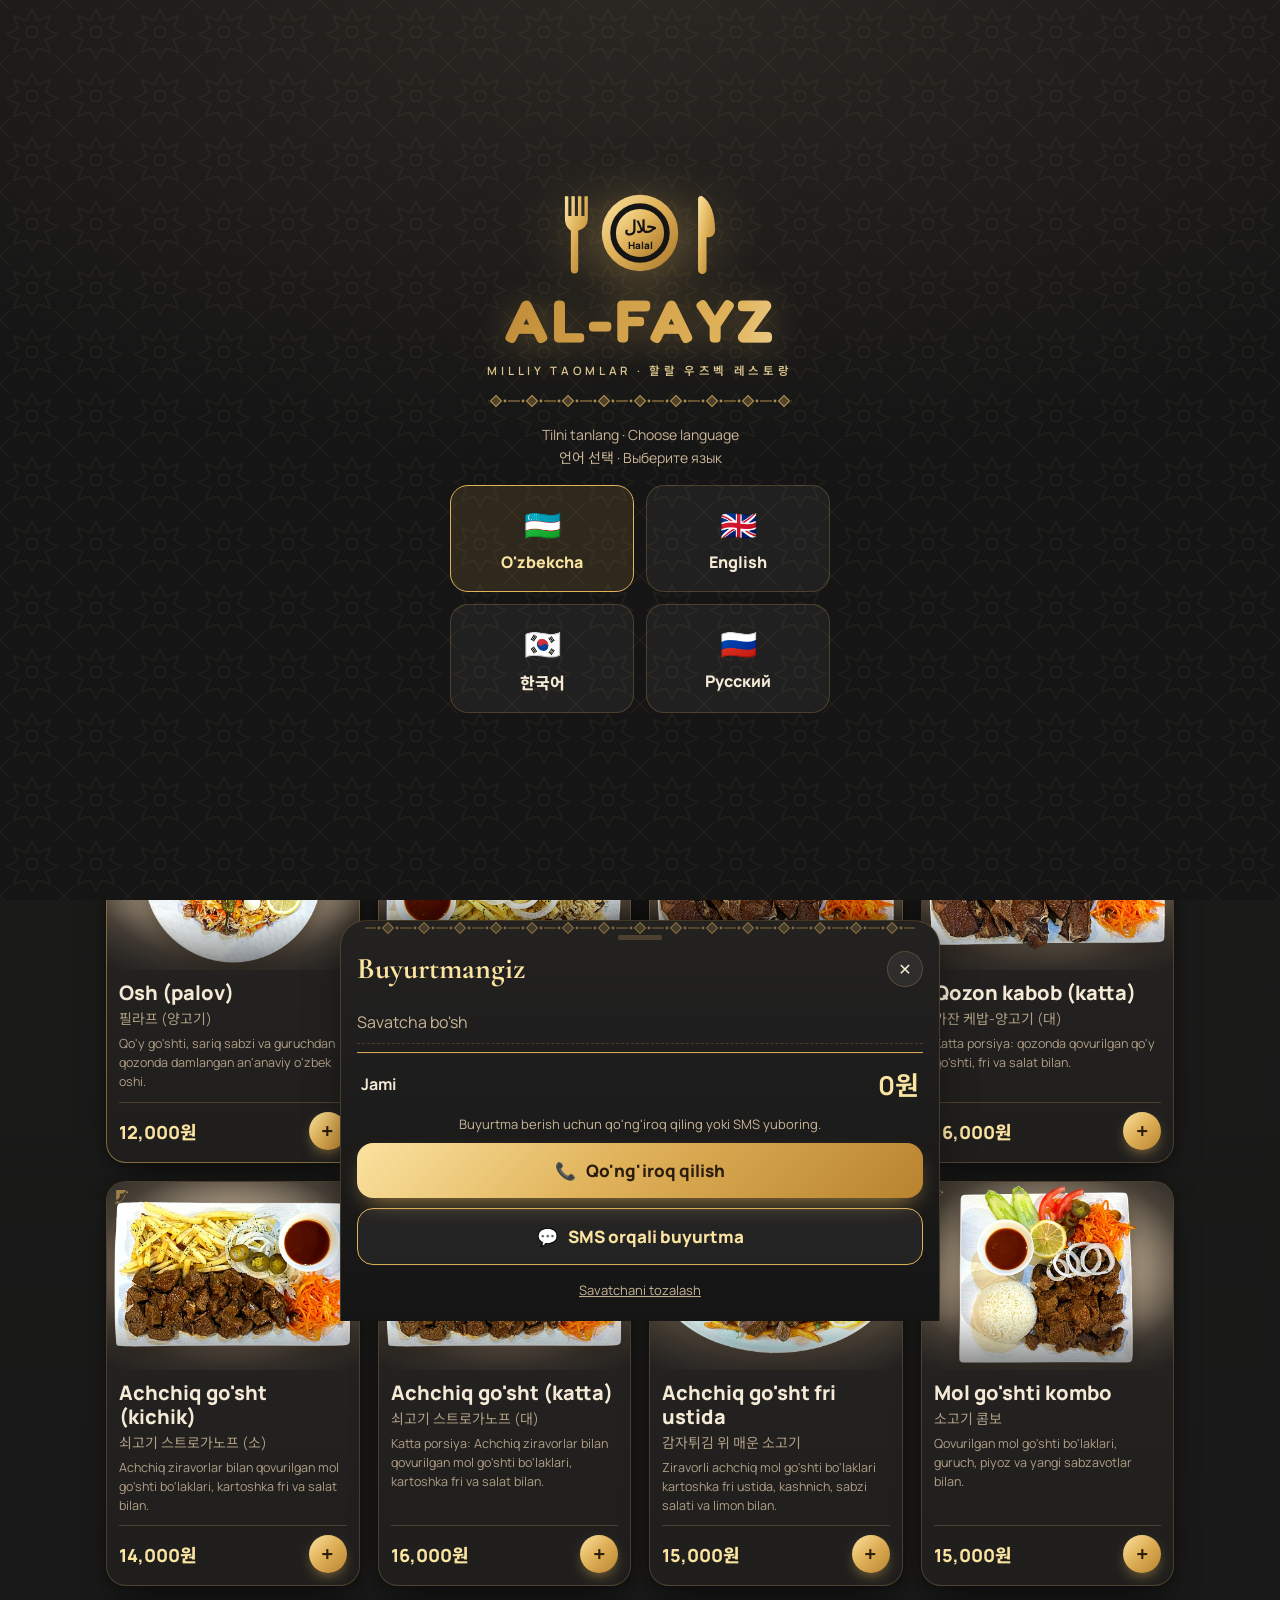
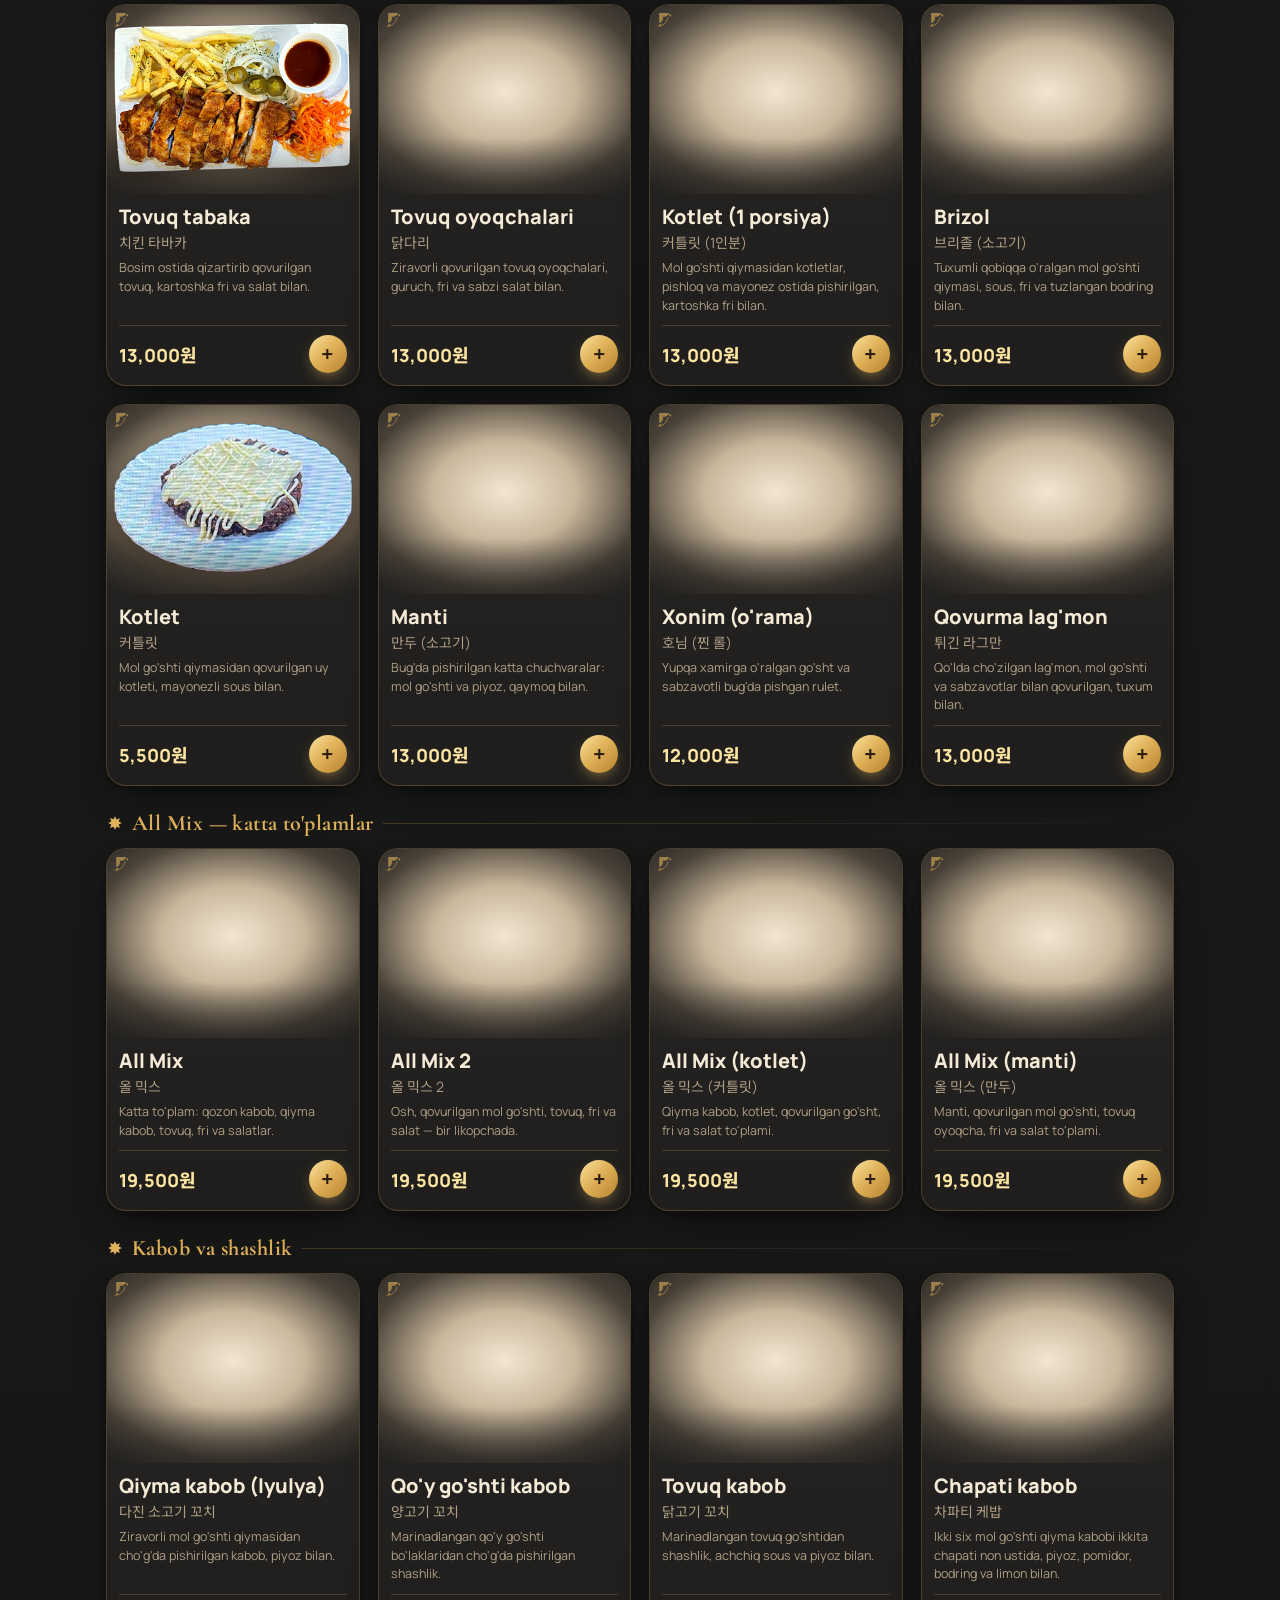
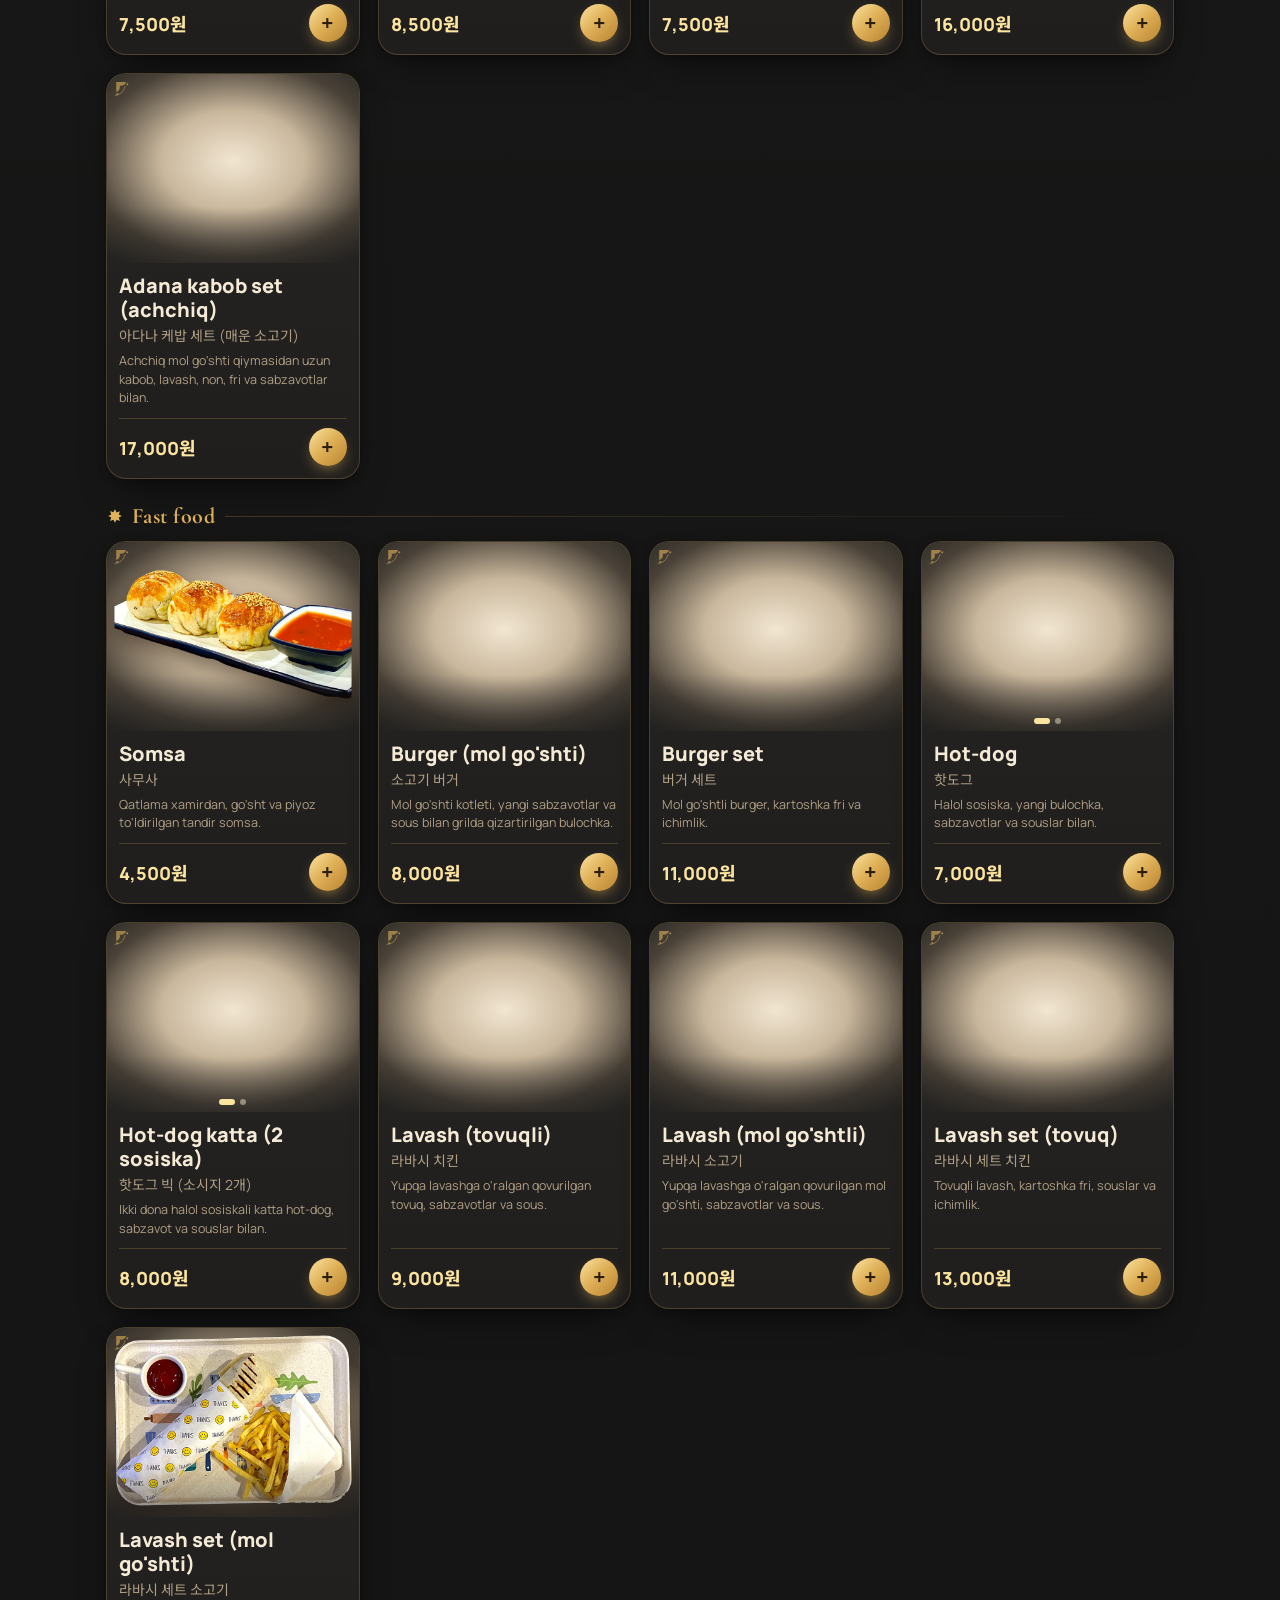
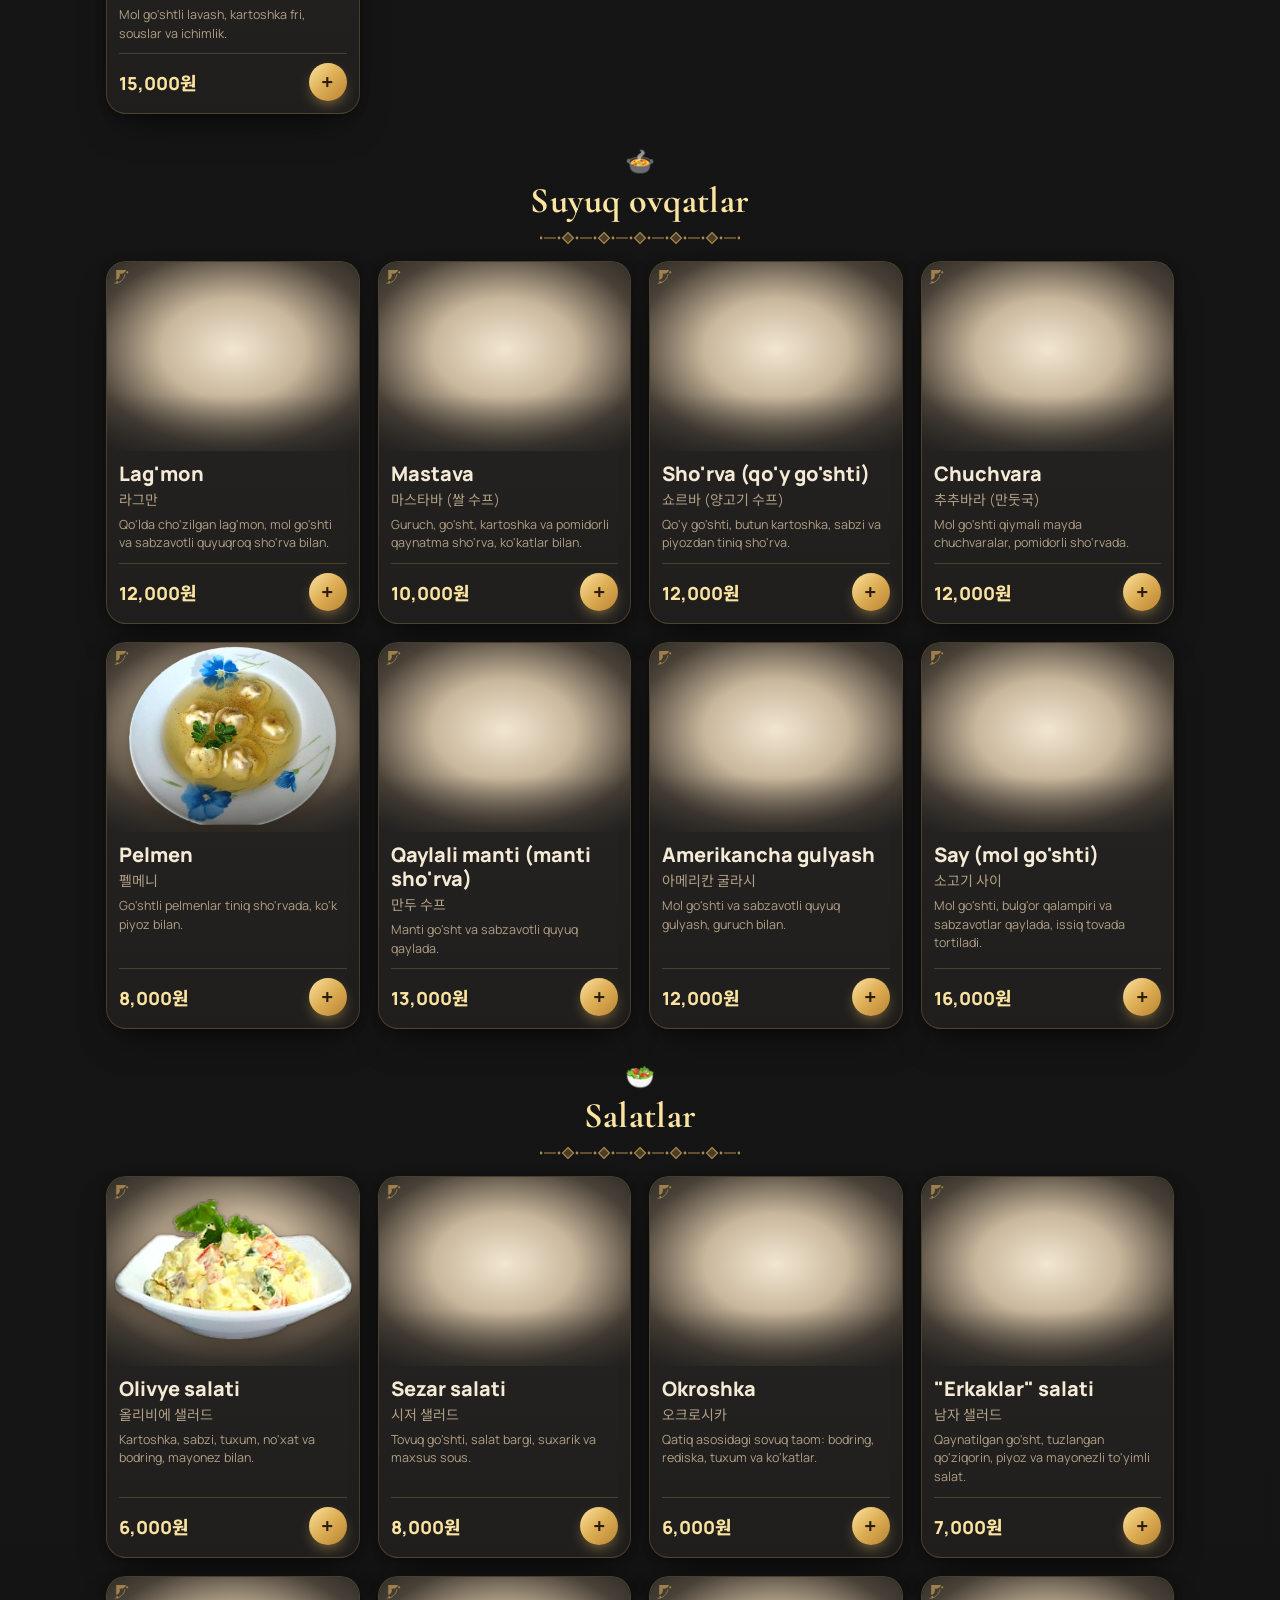
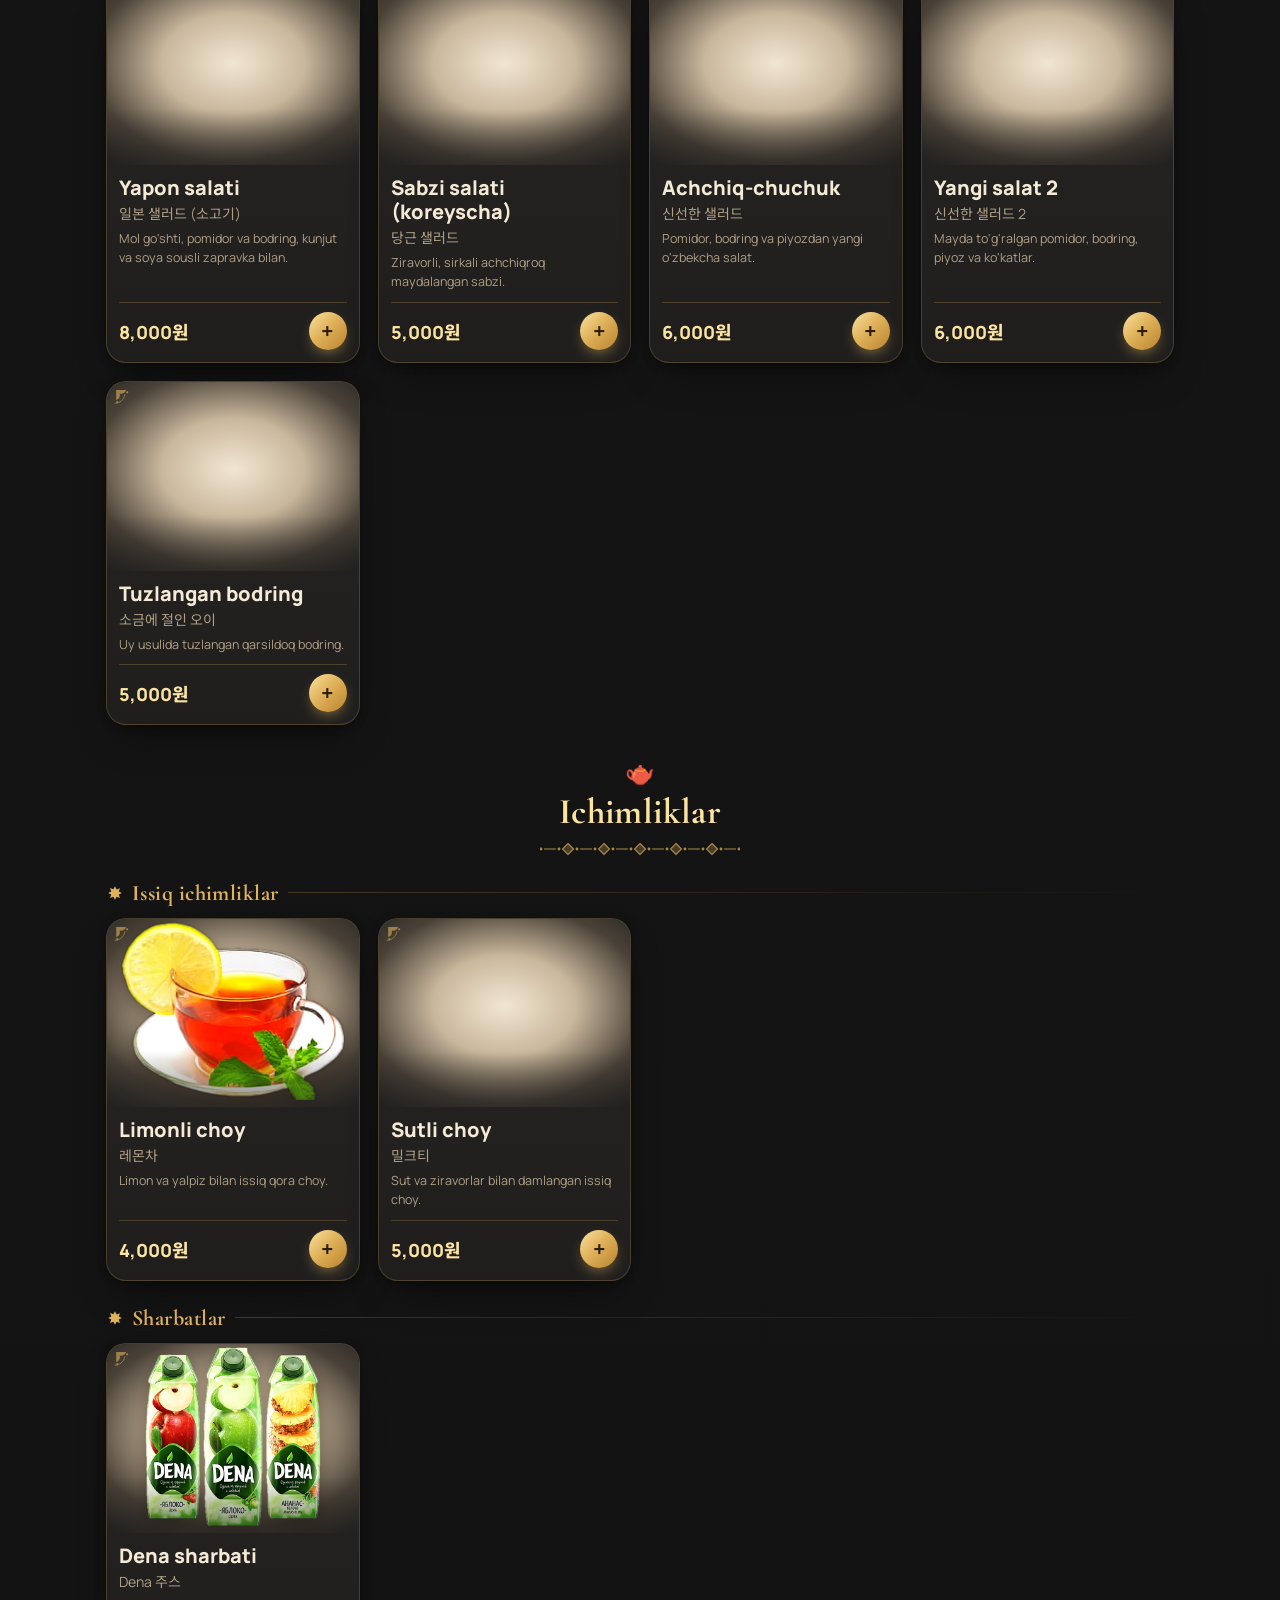
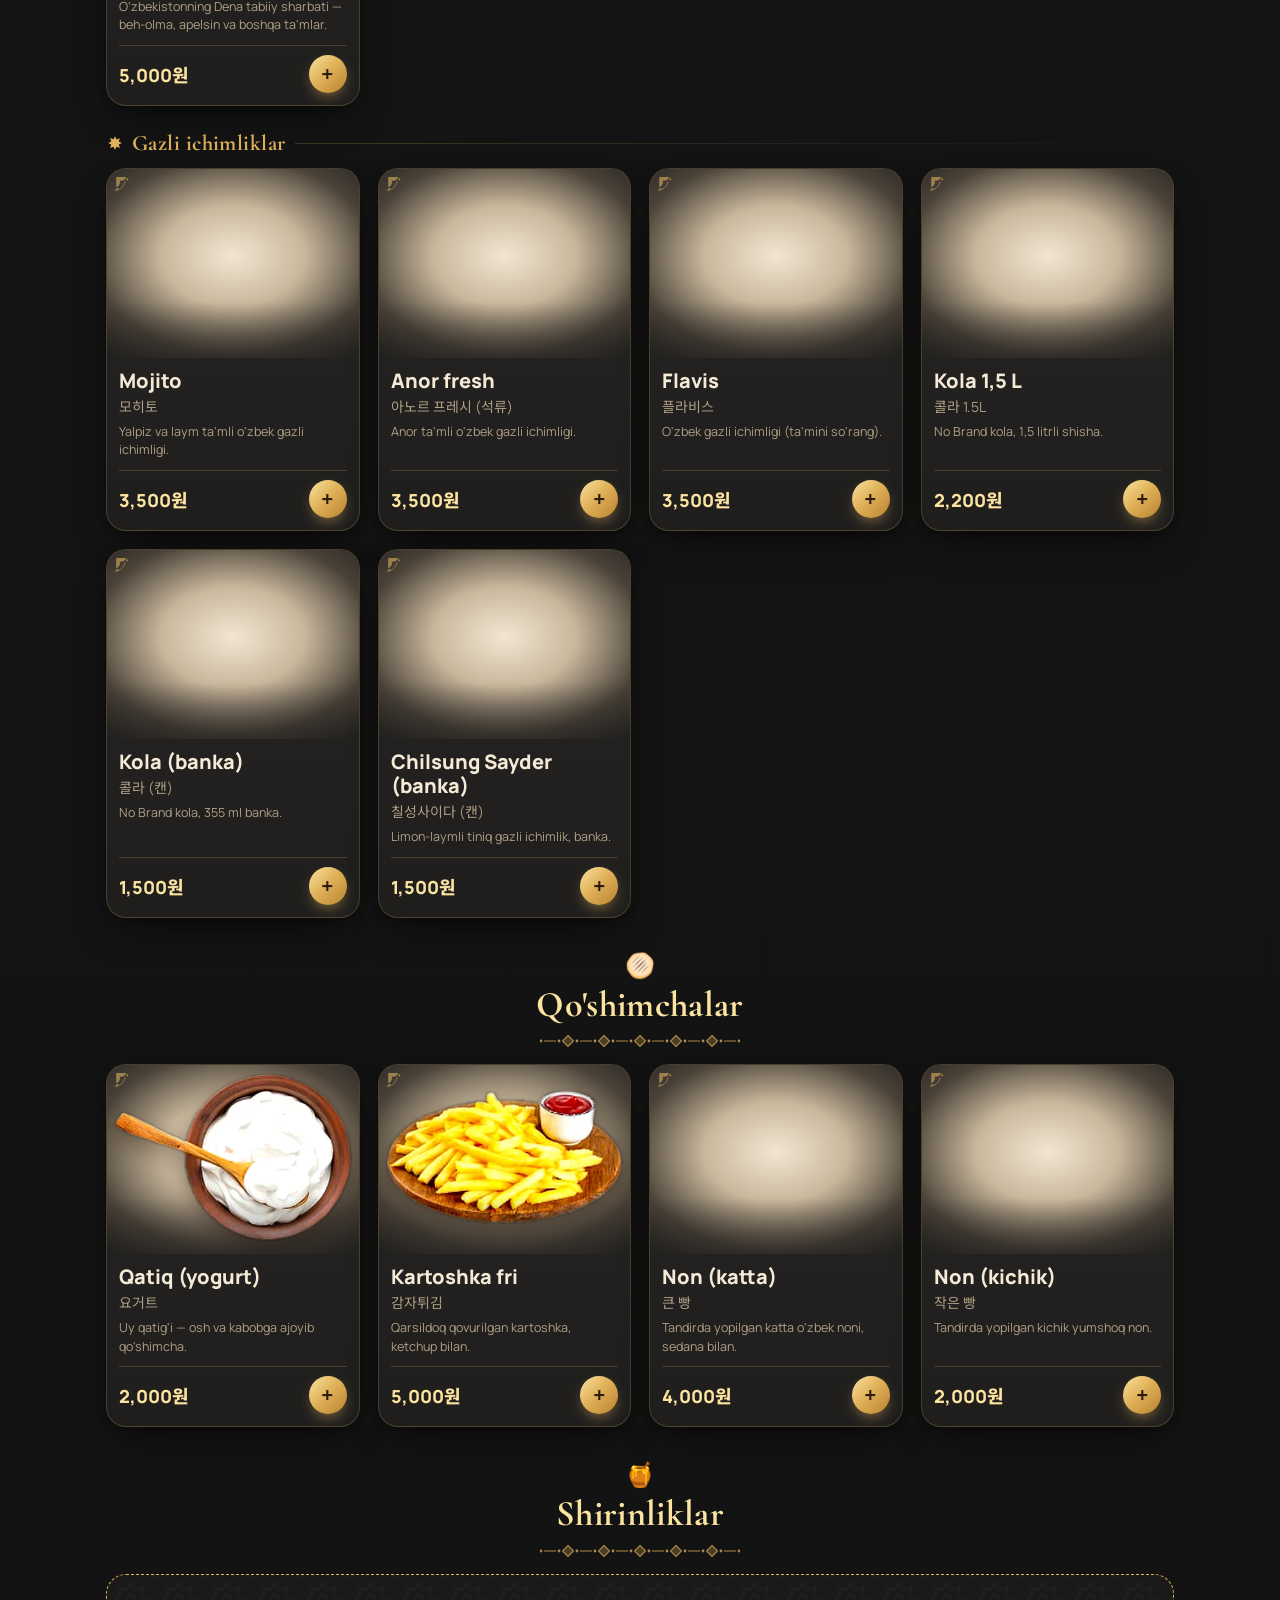
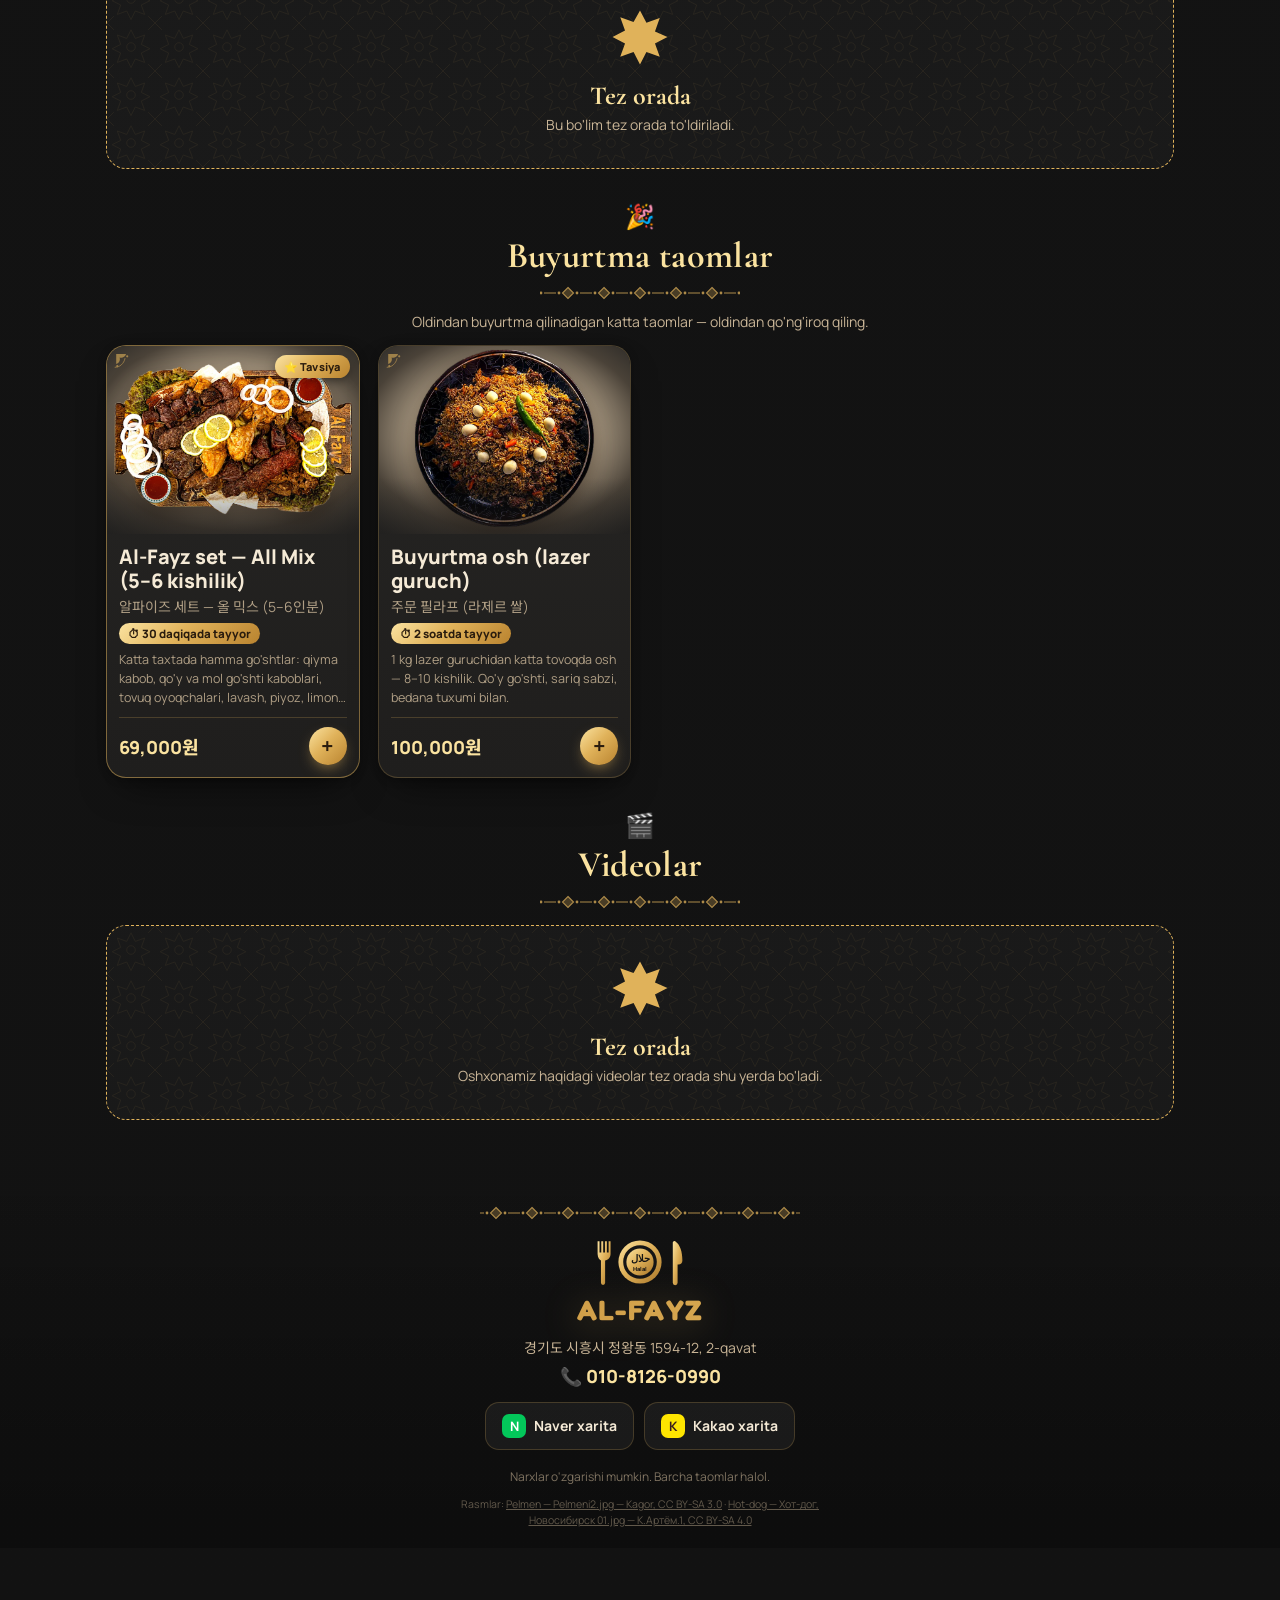
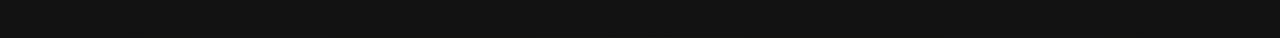
<file: index.html>
<!doctype html>
<html lang="uz">
<head>
  <meta charset="utf-8">
  <meta name="viewport" content="width=device-width, initial-scale=1, viewport-fit=cover">
  <title>AL-FAYZ — Milliy taomlar</title>
  <meta name="description" content="AL-FAYZ halal o'zbek restorani — elektron menyu. 할랄 우즈벡 레스토랑 메뉴. Siheung, Jeongwang-dong.">
  <meta name="theme-color" content="#151515">
  <meta property="og:title" content="AL-FAYZ — Halal Uzbek restaurant menu">
  <meta property="og:description" content="Osh, lag'mon, manti, kabob... 010-8126-0990">
  <meta property="og:image" content="images/plov.webp">
  <link rel="icon" href="data:image/svg+xml,%3Csvg xmlns='http://www.w3.org/2000/svg' viewBox='0 0 64 64'%3E%3Ccircle cx='32' cy='32' r='30' fill='%23E0B25A'/%3E%3Ccircle cx='32' cy='32' r='18' fill='none' stroke='%23151515' stroke-width='4'/%3E%3C/svg%3E">
  <link rel="preconnect" href="https://fonts.googleapis.com">
  <link rel="preconnect" href="https://fonts.gstatic.com" crossorigin>
  <link href="https://fonts.googleapis.com/css2?family=Fredoka:wght@600;700&family=Cormorant+Garamond:ital,wght@0,600;0,700;1,600&family=Manrope:wght@400;500;600;700;800&family=Playfair+Display:wght@600;700;800&family=Noto+Sans+KR:wght@400;500;700&display=swap" rel="stylesheet">
  <link rel="stylesheet" href="style.css">
</head>
<body>
  <!-- reusable SVG symbols: logo + naqsh ornaments -->
  <svg width="0" height="0" style="position:absolute" aria-hidden="true">
    <defs>
      <linearGradient id="gold" x1="0" y1="0" x2="1" y2="1">
        <stop offset="0" stop-color="#FBE3A0"/><stop offset=".45" stop-color="#E0B25A"/><stop offset="1" stop-color="#A9772A"/>
      </linearGradient>
    </defs>
    <symbol id="logo" viewBox="0 0 120 64">
      <g fill="url(#gold)">
        <path d="M7 6h2.4v14h2.2V6H14v14h2.2V6h2.4v14h2.2V6h2.4v16c0 4.5-3.2 7.6-6.8 8.2V58a2.6 2.6 0 0 1-5.2 0V30.2C9.6 29.6 7 26.5 7 22z"/>
        <circle cx="60" cy="32" r="27"/>
        <path d="M104 6c6 4 9 13 9 24 0 3-2 5-5 5h-1v23a3 3 0 0 1-6 0V8c0-1.5 1.5-2.5 3-2z"/>
      </g>
      <circle cx="60" cy="32" r="21" fill="#151515"/>
      <circle cx="60" cy="32" r="17" fill="url(#gold)"/>
      <text x="60" y="32" text-anchor="middle" font-size="12" font-weight="700" fill="#151515" font-family="serif">حلال</text>
      <text x="60" y="43" text-anchor="middle" font-size="7" font-weight="800" fill="#151515" font-family="Manrope, sans-serif">Halal</text>
    </symbol>
    <symbol id="star" viewBox="0 0 40 40">
      <path d="M20 1l4.6 8.9 9.5-3.4-3.4 9.5L39.6 20l-8.9 4.6 3.4 9.5-9.5-3.4L20 39.6l-4.6-8.9-9.5 3.4 3.4-9.5L.4 20l8.9-4.6-3.4-9.5 9.5 3.4z"/>
    </symbol>
    <symbol id="corner" viewBox="0 0 40 40">
      <path d="M2 2h20c-2 6-8 8-12 6 2 4 0 10-6 12V2z" fill="currentColor"/>
      <path d="M2 26c8 0 16-6 18-16" fill="none" stroke="currentColor" stroke-width="1.5" stroke-linecap="round"/>
      <circle cx="24" cy="6" r="2" fill="currentColor"/><circle cx="6" cy="24" r="2" fill="currentColor"/>
    </symbol>
  </svg>

  <!-- language picker (first visit + any time) -->
  <div id="lang-screen" class="lang-screen" hidden>
    <div class="lang-card">
      <svg class="lang-logo"><use href="#logo"/></svg>
      <h1 class="brand">AL-FAYZ</h1>
      <p class="brand-sub">Milliy taomlar · 할랄 우즈벡 레스토랑</p>
      <div class="ornament-line"></div>
      <p class="lang-q">Tilni tanlang · Choose language<br>언어 선택 · Выберите язык</p>
      <div class="lang-grid">
        <button data-lang="uz"><span class="flag">🇺🇿</span>O'zbekcha</button>
        <button data-lang="en"><span class="flag">🇬🇧</span>English</button>
        <button data-lang="ko"><span class="flag">🇰🇷</span>한국어</button>
        <button data-lang="ru"><span class="flag">🇷🇺</span>Русский</button>
      </div>
    </div>
  </div>

  <header class="hero">
    <div class="hero-pattern"></div>
    <div class="hero-top">
      <span class="halal-pill">✓ HALAL</span>
      <button id="lang-btn" class="lang-btn" aria-label="Language"><span>🌐</span><b id="lang-code">UZ</b></button>
    </div>
    <div class="dust" aria-hidden="true"><i></i><i></i><i></i><i></i><i></i><i></i><i></i><i></i><i></i><i></i></div>
    <svg class="hero-logo"><use href="#logo"/></svg>
    <h1 class="brand">AL-FAYZ</h1>
    <p class="brand-sub" data-i18n="tagline">Milliy taomlar</p>
    <div class="hero-dish" aria-hidden="true"><div class="halo"></div><img src="images/plov.webp" alt=""></div>
    <a class="hero-call" href="tel:01081260990">📞 010-8126-0990</a>
  </header>

  <nav class="tabs" id="tabs" aria-label="Categories"><div class="tabs-inner" id="tabs-inner"></div></nav>

  <main id="menu"></main>

  <footer class="footer">
    <div class="ornament-line"></div>
    <svg class="footer-logo"><use href="#logo"/></svg>
    <h2 class="brand small">AL-FAYZ</h2>
    <p id="f-address" class="f-address"></p>
    <a class="f-phone" href="tel:01081260990">📞 010-8126-0990</a>
    <div class="map-btns">
      <a id="naver" class="map-btn naver" target="_blank" rel="noopener"><b>N</b> <span data-i18n="naver">Naver xarita</span></a>
      <a id="kakao" class="map-btn kakao" target="_blank" rel="noopener"><b>K</b> <span data-i18n="kakao">Kakao xarita</span></a>
    </div>
    <p class="f-note" data-i18n="footnote">Narxlar o'zgarishi mumkin.</p>
    <p class="f-credits" id="f-credits"></p>
  </footer>

  <!-- floating cart bar -->
  <button id="cart-bar" class="cart-bar" hidden>
    <span class="cb-icon">🛒<i id="cb-count">0</i></span>
    <span class="cb-label" data-i18n="cart">Savatcha</span>
    <span class="cb-total" id="cb-total">0원</span>
  </button>

  <!-- cart sheet -->
  <div id="sheet-backdrop" class="sheet-backdrop" hidden></div>
  <section id="sheet" class="sheet" aria-hidden="true">
    <div class="sheet-handle"></div>
    <div class="sheet-head">
      <h2 data-i18n="yourOrder">Buyurtmangiz</h2>
      <button id="sheet-close" class="icon-btn" aria-label="Close">✕</button>
    </div>
    <ul id="sheet-list" class="sheet-list"></ul>
    <div class="sheet-total"><span data-i18n="total">Jami</span><b id="sheet-total">0원</b></div>
    <p class="sheet-hint" data-i18n="hint">Buyurtma berish uchun qo'ng'iroq qiling yoki SMS yuboring.</p>
    <div class="order-btns">
      <a class="order-btn call" href="tel:01081260990">📞 <span data-i18n="call">Qo'ng'iroq qilish</span></a>
      <a class="order-btn sms" id="sms-btn" href="#">💬 <span data-i18n="sms">SMS orqali buyurtma</span></a>
    </div>
    <button id="clear-cart" class="clear-btn" data-i18n="clear">Savatchani tozalash</button>
  </section>

  <div id="toast" class="toast"></div>
  <div id="viewer" class="viewer" hidden></div>

  <script src="app.js"></script>
</body>
</html>
</file>
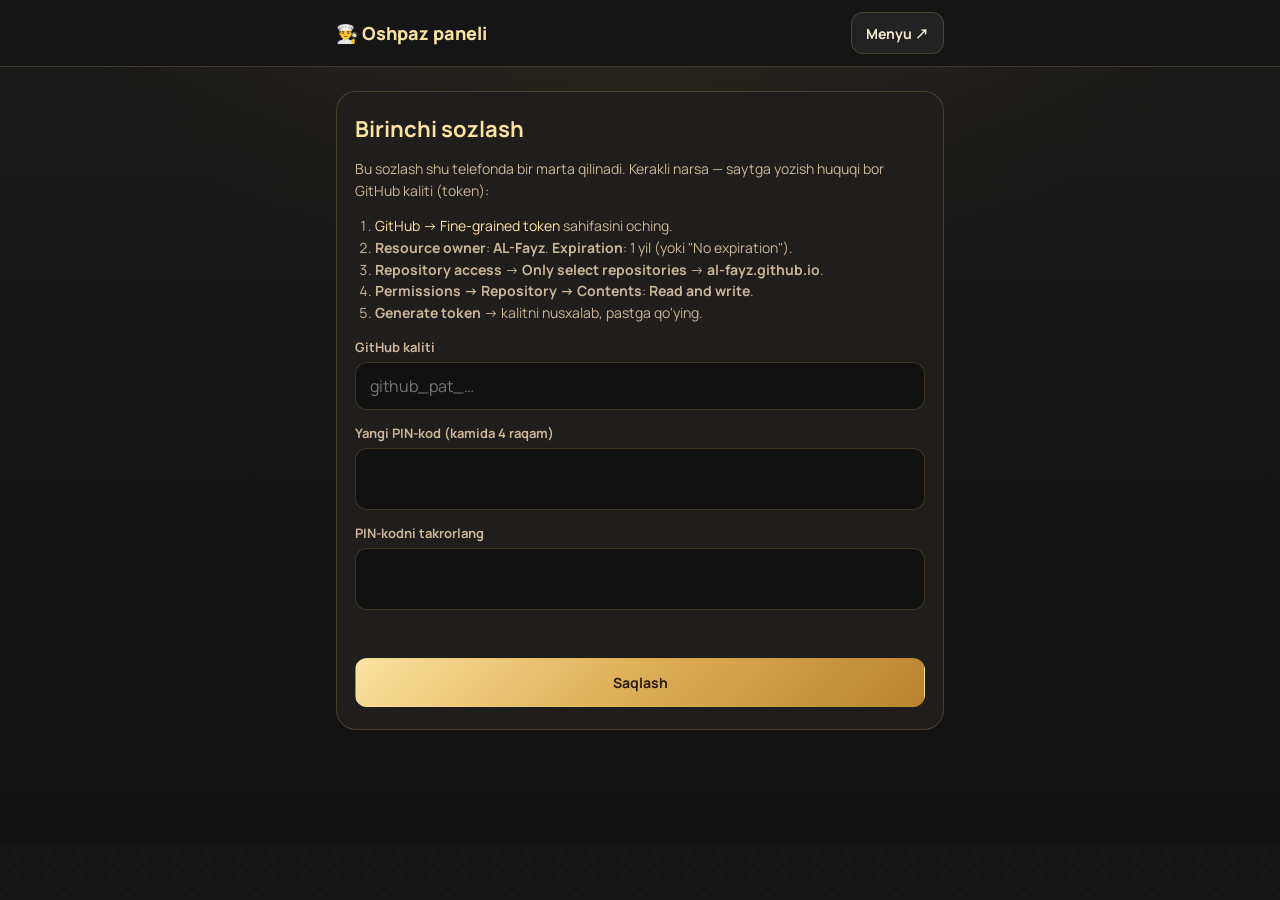
<file: oshpaz.html>
<!doctype html>
<html lang="uz">
<head>
  <meta charset="utf-8">
  <meta name="viewport" content="width=device-width, initial-scale=1, viewport-fit=cover">
  <meta name="robots" content="noindex, nofollow">
  <title>AL-FAYZ — Oshpaz paneli</title>
  <meta name="theme-color" content="#151515">
  <link rel="icon" href="data:image/svg+xml,%3Csvg xmlns='http://www.w3.org/2000/svg' viewBox='0 0 64 64'%3E%3Ccircle cx='32' cy='32' r='30' fill='%23E0B25A'/%3E%3Ccircle cx='32' cy='32' r='18' fill='none' stroke='%23151515' stroke-width='4'/%3E%3C/svg%3E">
  <link rel="preconnect" href="https://fonts.googleapis.com">
  <link rel="preconnect" href="https://fonts.gstatic.com" crossorigin>
  <link href="https://fonts.googleapis.com/css2?family=Manrope:wght@400;500;600;700;800&family=Noto+Sans+KR:wght@400;500;700&display=swap" rel="stylesheet">
  <link rel="stylesheet" href="style.css">
  <style>
    body { padding-bottom: 90px; }
    .wrap { max-width: 640px; margin: 0 auto; padding: 0 16px; }
    .top { position: sticky; top: 0; z-index: 10; background: rgba(21, 21, 21, .96); border-bottom: 1px solid var(--line); }
    .top .wrap { display: flex; align-items: center; gap: 10px; padding-top: 12px; padding-bottom: 12px; }
    .top h1 { flex: 1; margin: 0; font-size: 18px; font-weight: 800; color: var(--gold-2); }
    .btn { border: 1px solid var(--line); background: rgba(255, 255, 255, .06); color: var(--ink); border-radius: 12px; padding: 10px 14px; font: inherit; font-weight: 700; font-size: 14px; cursor: pointer; }
    .btn.gold { background: var(--gold-grad); color: #2A1C0E; border-color: transparent; }
    .btn.danger { color: #ff9b8a; }
    .btn:disabled { opacity: .5; }
    .panel { margin: 24px auto; padding: 22px 18px; border: 1px solid var(--line); border-radius: var(--radius); background: var(--card); }
    .panel h2 { margin: 0 0 6px; font-size: 22px; color: var(--gold-2); }
    .panel p, .panel li { color: var(--ink-2); font-size: 14px; line-height: 1.55; }
    .panel ol { padding-left: 20px; margin: 8px 0 14px; }
    .panel a { color: var(--gold-2); }
    label { display: block; font-size: 13px; font-weight: 700; color: var(--ink-2); margin: 14px 0 6px; }
    input { width: 100%; padding: 12px 14px; border-radius: 12px; border: 1px solid var(--line); background: #111; color: var(--ink); font: inherit; font-size: 16px; }
    input:focus { outline: 2px solid var(--gold); border-color: transparent; }
    .pin { letter-spacing: .5em; text-align: center; font-size: 26px; font-weight: 800; }
    .err { color: #ff9b8a; font-size: 14px; min-height: 20px; margin: 10px 0 0; }
    .row-btns { display: flex; gap: 10px; margin-top: 18px; }
    .row-btns .btn { flex: 1; padding: 14px; }
    .seg { display: flex; gap: 8px; padding: 12px 0; }
    .seg button { flex: 1; }
    .seg button.on { background: var(--gold-grad); color: #2A1C0E; border-color: transparent; }
    .summary { font-size: 14px; color: var(--ink-2); margin: 4px 0 8px; }
    .summary b { color: var(--gold-2); }
    .search { margin: 4px 0 10px; }
    .cat { margin: 22px 0 8px; font-size: 15px; font-weight: 800; color: var(--gold); text-transform: uppercase; letter-spacing: .06em; }
    .dish { display: flex; align-items: center; gap: 12px; padding: 10px; border-radius: 14px; background: var(--card); border: 1px solid var(--line); margin-bottom: 8px; cursor: pointer; user-select: none; }
    .dish img, .dish .noimg { width: 56px; height: 42px; border-radius: 8px; object-fit: cover; flex: none; background: #333; display: grid; place-items: center; }
    .dish .nm { flex: 1; min-width: 0; }
    .dish .nm b { display: block; font-size: 15px; color: var(--ink); }
    .dish .nm span { font-size: 12.5px; color: var(--ink-2); }
    .dish.off { background: #1a1212; border-color: rgba(255, 120, 100, .35); }
    .dish.off img { filter: grayscale(1); opacity: .5; }
    .dish.off .nm b { color: #b9a9a0; text-decoration: line-through; }
    .sw { flex: none; width: 54px; height: 32px; border-radius: 99px; background: #4b4b4b; position: relative; transition: background .2s; }
    .sw::after { content: ""; position: absolute; top: 3px; left: 3px; width: 26px; height: 26px; border-radius: 50%; background: #fff; transition: transform .2s; }
    .dish:not(.off) .sw { background: #3fae5a; }
    .dish:not(.off) .sw::after { transform: translateX(22px); }
    .state { font-size: 11px; font-weight: 800; width: 52px; text-align: center; flex: none; }
    .dish:not(.off) .state { color: #6fd38a; }
    .dish.off .state { color: #ff9b8a; }
    .vid { display: flex; align-items: center; gap: 12px; padding: 10px; border-radius: 14px; background: var(--card); border: 1px solid var(--line); margin-bottom: 8px; }
    .vid img, .vid .noimg { width: 72px; height: 54px; border-radius: 8px; object-fit: cover; flex: none; background: linear-gradient(160deg, #833AB4, #E1306C 55%, #F77737); display: grid; place-items: center; font-size: 11px; font-weight: 800; color: #fff; }
    .vid .nm { flex: 1; min-width: 0; font-size: 14px; }
    .vid .nm b { display: block; color: var(--ink); }
    .vid .nm span { display: block; color: var(--ink-2); font-size: 12px; overflow: hidden; text-overflow: ellipsis; white-space: nowrap; }
    .vid .btn { padding: 8px 10px; }
    .status { position: fixed; left: 50%; bottom: calc(16px + var(--safe-b)); transform: translateX(-50%); z-index: 30; max-width: calc(100% - 32px);
      padding: 12px 18px; border-radius: 99px; font-weight: 700; font-size: 14px; background: #2a2a2a; border: 1px solid var(--line); color: var(--ink); box-shadow: var(--shadow); text-align: center; }
    .status.ok { border-color: #3fae5a; }
    .status.bad { border-color: #ff7b66; color: #ffb3a6; }
    .status[hidden] { display: none; }
    [hidden] { display: none !important; }
  </style>
</head>
<body>
  <header class="top"><div class="wrap">
    <h1>👨‍🍳 Oshpaz paneli</h1>
    <a class="btn" href="./" target="_blank">Menyu ↗</a>
    <button class="btn" id="lock" hidden>🔒</button>
  </div></header>

  <main class="wrap">
    <!-- 1) first time on this phone: GitHub key + PIN -->
    <section class="panel" id="setup" hidden>
      <h2>Birinchi sozlash</h2>
      <p>Bu sozlash shu telefonda bir marta qilinadi. Kerakli narsa — saytga yozish huquqi bor GitHub kaliti (token):</p>
      <ol>
        <li><a href="https://github.com/settings/personal-access-tokens/new" target="_blank" rel="noopener">GitHub → Fine-grained token</a> sahifasini oching.</li>
        <li><b>Resource owner</b>: <b>AL-Fayz</b>. <b>Expiration</b>: 1 yil (yoki "No expiration").</li>
        <li><b>Repository access</b> → <b>Only select repositories</b> → <b>al-fayz.github.io</b>.</li>
        <li><b>Permissions → Repository → Contents</b>: <b>Read and write</b>.</li>
        <li><b>Generate token</b> → kalitni nusxalab, pastga qo'ying.</li>
      </ol>
      <label for="token">GitHub kaliti</label>
      <input id="token" type="password" autocomplete="off" placeholder="github_pat_…">
      <label for="pin1">Yangi PIN-kod (kamida 4 raqam)</label>
      <input id="pin1" class="pin" type="password" inputmode="numeric" autocomplete="new-password" maxlength="8">
      <label for="pin2">PIN-kodni takrorlang</label>
      <input id="pin2" class="pin" type="password" inputmode="numeric" autocomplete="new-password" maxlength="8">
      <p class="err" id="setup-err"></p>
      <div class="row-btns"><button class="btn gold" id="setup-save">Saqlash</button></div>
    </section>

    <!-- 2) every visit: PIN -->
    <section class="panel" id="login" hidden>
      <h2>PIN-kodni kiriting</h2>
      <input id="pin" class="pin" type="password" inputmode="numeric" autocomplete="current-password" maxlength="8" autofocus>
      <p class="err" id="login-err"></p>
      <div class="row-btns"><button class="btn gold" id="login-go">Kirish</button></div>
      <div class="row-btns"><button class="btn danger" id="reset">PIN esdan chiqdi — qaytadan sozlash</button></div>
    </section>

    <!-- 3) the panel -->
    <section id="app" hidden>
      <div class="seg"><button class="btn on" data-tab="dishes">🍽️ Taomlar</button><button class="btn" data-tab="videos">🎬 Videolar</button></div>

      <div id="tab-dishes">
        <p class="summary" id="summary"></p>
        <p class="summary">Taomni bosing: <b style="color:#6fd38a">BOR</b> ↔ <b style="color:#ff9b8a">YO'Q</b>. "Yo'q" taomlar mijozlarga ko'rinmaydi. O'zgarish saytda 1–2 daqiqada chiqadi.</p>
        <input class="search" id="search" type="search" placeholder="🔍 Qidirish…">
        <div id="dishes"></div>
      </div>

      <div id="tab-videos" hidden>
        <div class="panel" style="margin-top:8px">
          <h2>Video qo'shish</h2>
          <p>YouTube (oddiy video yoki Shorts) yoki Instagram (Reels) havolasini qo'ying.</p>
          <label for="v-url">Havola</label>
          <input id="v-url" type="url" placeholder="https://youtube.com/shorts/… yoki https://instagram.com/reel/…">
          <label for="v-title">Sarlavha (ixtiyoriy)</label>
          <input id="v-title" type="text" placeholder="Masalan: Qozonda osh tayyorlash">
          <p class="err" id="v-err"></p>
          <div class="row-btns"><button class="btn gold" id="v-add">Qo'shish</button></div>
        </div>
        <div id="videos"></div>
      </div>
    </section>
  </main>

  <div class="status" id="status" hidden></div>

  <script>
  (function () {
    "use strict";
    const REPO = "AL-Fayz/al-fayz.github.io", BRANCH = "main";
    const KEY = "alfayz_chef_key";   // GitHub token, encrypted with the PIN (AES-GCM, key from PBKDF2)
    const $ = (s) => document.querySelector(s);
    const esc = (s) => String(s).replace(/[&<>"]/g, (c) => ({ "&": "&amp;", "<": "&lt;", ">": "&gt;", '"': "&quot;" }[c]));
    const store = {
      get() { try { return JSON.parse(localStorage.getItem(KEY)); } catch (e) { return null; } },
      set(v) { try { localStorage.setItem(KEY, JSON.stringify(v)); return true; } catch (e) { return false; } },
      del() { try { localStorage.removeItem(KEY); } catch (e) { /* ignore */ } }
    };

    /* ---------- PIN-encrypted token ---------- */
    const enc = new TextEncoder(), dec = new TextDecoder();
    const b64 = (buf) => btoa(String.fromCharCode(...new Uint8Array(buf)));
    const unb64 = (s) => Uint8Array.from(atob(s), (c) => c.charCodeAt(0));
    async function keyFrom(pin, salt) {
      const base = await crypto.subtle.importKey("raw", enc.encode(pin), "PBKDF2", false, ["deriveKey"]);
      return crypto.subtle.deriveKey({ name: "PBKDF2", salt, iterations: 250000, hash: "SHA-256" }, base, { name: "AES-GCM", length: 256 }, false, ["encrypt", "decrypt"]);
    }
    async function seal(token, pin) {
      const salt = crypto.getRandomValues(new Uint8Array(16)), iv = crypto.getRandomValues(new Uint8Array(12));
      const ct = await crypto.subtle.encrypt({ name: "AES-GCM", iv }, await keyFrom(pin, salt), enc.encode(token));
      return { salt: b64(salt), iv: b64(iv), ct: b64(ct) };
    }
    async function unseal(box, pin) {
      const pt = await crypto.subtle.decrypt({ name: "AES-GCM", iv: unb64(box.iv) }, await keyFrom(pin, unb64(box.salt)), unb64(box.ct));
      return dec.decode(pt);
    }

    /* ---------- GitHub contents API ---------- */
    let token = null;
    const utf8b64 = (str) => { const bytes = enc.encode(str); let bin = ""; bytes.forEach((b) => { bin += String.fromCharCode(b); }); return btoa(bin); };
    async function gh(path, opts = {}) {
      const r = await fetch(`https://api.github.com/repos/${REPO}/contents/${path}${opts.method ? "" : `?ref=${BRANCH}`}`, {
        cache: "no-store", ...opts,
        headers: { Authorization: `Bearer ${token}`, Accept: "application/vnd.github+json", "X-GitHub-Api-Version": "2022-11-28", ...(opts.headers || {}) }
      });
      if (!r.ok) { const e = new Error(`GitHub ${r.status}`); e.status = r.status; throw e; }
      return r.json();
    }
    // read a JSON file; a missing file reads as `fallback`
    async function readFile(path, fallback) {
      try {
        const f = await gh(path);
        return { sha: f.sha, json: JSON.parse(dec.decode(unb64(f.content.replace(/\n/g, "")))) };
      } catch (e) { if (e.status === 404) return { sha: null, json: fallback }; throw e; }
    }
    // read the newest copy, apply `edit` to it, write it back; retry once if someone else saved in between
    async function update(path, fallback, edit, message) {
      for (let attempt = 0; ; attempt++) {
        const { sha, json } = await readFile(path, fallback);
        const next = edit(json);
        try {
          await gh(path, { method: "PUT", body: JSON.stringify({ message, branch: BRANCH, sha: sha || undefined,
            content: utf8b64(JSON.stringify(next, null, 2) + "\n") }) });
          return next;
        } catch (e) { if (attempt === 0 && (e.status === 409 || e.status === 422)) continue; throw e; }
      }
    }
    function explain(e) {
      if (e.status === 401) return "Kalit noto'g'ri yoki muddati tugagan. Qaytadan sozlang.";
      if (e.status === 403 || e.status === 404) return "Kalitda saytga yozish huquqi yo'q (Contents: Read and write, al-fayz.github.io).";
      return "Internet yoki GitHub bilan muammo. Qaytadan urinib ko'ring.";
    }

    let stTimer;
    function status(msg, kind, stay) {
      const el = $("#status"); el.textContent = msg; el.className = "status" + (kind ? " " + kind : ""); el.hidden = false;
      clearTimeout(stTimer); if (!stay) stTimer = setTimeout(() => { el.hidden = true; }, 3500);
    }

    /* ---------- screens ---------- */
    function show(id) { ["setup", "login", "app"].forEach((s) => { $("#" + s).hidden = s !== id; }); $("#lock").hidden = id !== "app"; }

    $("#setup-save").addEventListener("click", async () => {
      const t = $("#token").value.trim(), p1 = $("#pin1").value, p2 = $("#pin2").value, err = $("#setup-err");
      err.textContent = "";
      if (!t) return (err.textContent = "Kalitni kiriting.");
      if (!/^\d{4,8}$/.test(p1)) return (err.textContent = "PIN 4–8 ta raqamdan iborat bo'lsin.");
      if (p1 !== p2) return (err.textContent = "PIN-kodlar bir xil emas.");
      $("#setup-save").disabled = true; err.textContent = "Tekshirilmoqda…";
      token = t;
      try {
        const r = await fetch(`https://api.github.com/repos/${REPO}`, { cache: "no-store", headers: { Authorization: `Bearer ${t}`, Accept: "application/vnd.github+json" } });
        if (!r.ok) throw Object.assign(new Error(), { status: r.status });
        const repo = await r.json();
        if (!repo.permissions || !repo.permissions.push) throw Object.assign(new Error(), { status: 403 });
        if (!store.set(await seal(t, p1))) throw new Error("storage");
        err.textContent = ""; start();
      } catch (e) { token = null; err.textContent = e.message === "storage" ? "Brauzer xotirasiga yozib bo'lmadi (yashirin rejimdan chiqing)." : explain(e); }
      $("#setup-save").disabled = false;
    });

    async function login() {
      const err = $("#login-err");
      err.textContent = "";
      try { token = await unseal(store.get(), $("#pin").value); start(); }
      catch (e) { err.textContent = "PIN noto'g'ri."; $("#pin").select(); }
    }
    $("#login-go").addEventListener("click", login);
    $("#pin").addEventListener("keydown", (e) => { if (e.key === "Enter") login(); });
    $("#reset").addEventListener("click", () => { if (confirm("Saqlangan kalit o'chiriladi va qaytadan sozlaysiz. Davom etamizmi?")) { store.del(); show("setup"); } });
    $("#lock").addEventListener("click", () => { token = null; $("#pin").value = ""; show("login"); });

    document.querySelectorAll("[data-tab]").forEach((b) => b.addEventListener("click", () => {
      document.querySelectorAll("[data-tab]").forEach((x) => x.classList.toggle("on", x === b));
      $("#tab-dishes").hidden = b.dataset.tab !== "dishes"; $("#tab-videos").hidden = b.dataset.tab !== "videos";
    }));

    /* ---------- dishes on / off ---------- */
    let menu = null, off = new Set(), videos = [];
    const pending = new Map();   // id -> true (switch off) / false (switch on), not yet saved
    let saveTimer = null, saving = false;

    async function start() {
      show("app");
      status("Yuklanmoqda…", "", true);
      try {
        const [m, st, vd] = await Promise.all([
          fetch(`menu.json?t=${Date.now()}`, { cache: "no-store" }).then((r) => r.json()),
          readFile("status.json", { off: [] }), readFile("videos.json", { videos: [] })
        ]);
        menu = m; off = new Set(st.json.off || []); videos = vd.json.videos || [];
        drawDishes(); drawVideos(); $("#status").hidden = true;
      } catch (e) { status(explain(e), "bad", true); }
    }

    function drawDishes() {
      const q = $("#search").value.trim().toLowerCase();
      const items = menu.items.filter((i) => !i.hidden);
      const offCount = items.filter((i) => off.has(i.id)).length;
      $("#summary").innerHTML = offCount ? `Hozir <b>${offCount} ta</b> taom o'chirilgan (mijozlarga ko'rinmaydi).` : "Hamma taomlar yoqilgan.";
      $("#dishes").innerHTML = menu.categories.map((c) => {
        const list = items.filter((i) => i.cat === c.id && (!q || [i.name.uz, i.name.ko, i.name.en, i.name.ru].join(" ").toLowerCase().includes(q)));
        if (!list.length) return "";
        return `<div class="cat">${c.icon} ${esc(c.name.uz)}</div>` + list.map((i) => {
          const pic = i.image || (i.images || [])[0];
          return `<div class="dish${off.has(i.id) ? " off" : ""}" data-id="${esc(i.id)}" role="switch" aria-checked="${!off.has(i.id)}" tabindex="0">
            ${pic ? `<img src="${esc(pic)}" alt="" loading="lazy">` : `<div class="noimg">🍽️</div>`}
            <div class="nm"><b>${esc(i.name.uz)}</b><span>${esc(i.name.ko)} · ${i.price.toLocaleString("en-US")}원</span></div>
            <span class="state">${off.has(i.id) ? "YO'Q" : "BOR"}</span><span class="sw"></span></div>`;
        }).join("");
      }).join("") || `<p class="summary">Hech narsa topilmadi.</p>`;
    }
    $("#search").addEventListener("input", drawDishes);

    function toggle(id) {
      const nowOff = !off.has(id);
      if (nowOff) off.add(id); else off.delete(id);
      pending.set(id, nowOff);
      drawDishes();
      status("Saqlanmoqda…", "", true);
      clearTimeout(saveTimer); saveTimer = setTimeout(saveDishes, 1200);   // several taps in a row -> one save
    }
    $("#dishes").addEventListener("click", (e) => { const d = e.target.closest(".dish"); if (d) toggle(d.dataset.id); });
    $("#dishes").addEventListener("keydown", (e) => { const d = e.target.closest(".dish"); if (d && (e.key === " " || e.key === "Enter")) { e.preventDefault(); toggle(d.dataset.id); } });

    async function saveDishes() {
      if (saving) { saveTimer = setTimeout(saveDishes, 800); return; }
      if (!pending.size) return;
      saving = true;
      const batch = new Map(pending); pending.clear();
      const names = [...batch].map(([id, o]) => `${o ? "−" : "+"}${id}`).join(" ");
      try {
        const next = await update("status.json", { off: [] }, (json) => {
          const s = new Set(json.off || []);
          batch.forEach((o, id) => { if (o) s.add(id); else s.delete(id); });
          return { off: [...s].sort() };
        }, `Oshpaz: ${names}`);
        off = new Set(next.off); pending.forEach((o, id) => { if (o) off.add(id); else off.delete(id); });
        drawDishes();
        if (!pending.size) status("✓ Saqlandi. Saytda 1–2 daqiqada ko'rinadi.", "ok");
      } catch (e) {
        batch.forEach((o, id) => { if (!pending.has(id)) pending.set(id, o); });   // keep them for the next try
        status(explain(e) + " (o'zgarish saqlanmadi)", "bad", true);
      }
      saving = false;
    }
    window.addEventListener("beforeunload", (e) => { if (pending.size || saving) { e.preventDefault(); e.returnValue = ""; } });

    /* ---------- videos ---------- */
    function parseVideo(url) {
      let m = String(url).match(/(?:youtu\.be\/|youtube\.com\/(?:watch\?(?:.*&)?v=|shorts\/|embed\/|live\/))([\w-]{11})/);
      if (m) return { thumb: `https://i.ytimg.com/vi/${m[1]}/hqdefault.jpg`, kind: /\/shorts\//.test(url) ? "YouTube Shorts" : "YouTube" };
      m = String(url).match(/instagram\.com\/(?:[\w.]+\/)?(reel|reels|p|tv)\/([\w-]+)/);
      if (m) return { thumb: null, kind: "Instagram" };
      return null;
    }
    function drawVideos() {
      $("#videos").innerHTML = videos.length ? videos.map((v, i) => {
        const p = parseVideo(v.url) || {};
        const title = typeof v.title === "string" ? v.title : (v.title && (v.title.uz || v.title.en)) || "";
        return `<div class="vid">${p.thumb ? `<img src="${esc(p.thumb)}" alt="" loading="lazy">` : `<div class="noimg">Instagram</div>`}
          <div class="nm"><b>${esc(title || p.kind || "Video")}</b><span>${esc(v.url)}</span></div>
          <button class="btn" data-up="${i}" ${i ? "" : "disabled"} aria-label="Yuqoriga">↑</button>
          <button class="btn danger" data-del="${i}" aria-label="O'chirish">🗑</button></div>`;
      }).join("") : `<p class="summary">Hali video yo'q. Menyuda "Tez orada" deb turadi.</p>`;
    }
    async function changeVideos(edit, message, okMsg) {
      status("Saqlanmoqda…", "", true);
      try {
        const next = await update("videos.json", { videos: [] }, (json) => ({ videos: edit(json.videos || []) }), message);
        videos = next.videos; drawVideos(); status(okMsg, "ok"); return true;
      } catch (e) { status(explain(e), "bad", true); return false; }
    }
    $("#v-add").addEventListener("click", async () => {
      const url = $("#v-url").value.trim(), title = $("#v-title").value.trim(), err = $("#v-err");
      err.textContent = "";
      if (!parseVideo(url)) return (err.textContent = "Bu YouTube yoki Instagram havolasi emas.");
      $("#v-add").disabled = true;
      const item = title ? { url, title } : { url };
      if (await changeVideos((list) => [item, ...list.filter((v) => v.url !== url)], `Video qo'shildi: ${title || url}`, "✓ Video qo'shildi. Saytda 1–2 daqiqada chiqadi.")) {
        $("#v-url").value = ""; $("#v-title").value = "";
      }
      $("#v-add").disabled = false;
    });
    $("#videos").addEventListener("click", (e) => {
      const del = e.target.closest("[data-del]"), up = e.target.closest("[data-up]");
      if (del) {
        const v = videos[+del.dataset.del];
        if (v && confirm("Bu video menyudan olib tashlansinmi?")) changeVideos((list) => list.filter((x) => x.url !== v.url), `Video olib tashlandi: ${v.url}`, "✓ Video olib tashlandi.");
      } else if (up) {
        const v = videos[+up.dataset.up];
        if (v) changeVideos((list) => {
          const i = list.findIndex((x) => x.url === v.url);
          if (i > 0) { const c = list.slice(); [c[i - 1], c[i]] = [c[i], c[i - 1]]; return c; }
          return list;
        }, `Video tartibi: ${v.url}`, "✓ Tartib saqlandi.");
      }
    });

    /* ---------- boot ---------- */
    if (!window.crypto || !crypto.subtle) { show("setup"); $("#setup-err").textContent = "Bu brauzer juda eski. Chrome yoki Safari'ning yangi versiyasini oching."; $("#setup-save").disabled = true; }
    else show(store.get() ? "login" : "setup");
  })();
  </script>
</body>
</html>
</file>
<file: style.css>
/* AL-FAYZ e-menu — premium dark theme: matte charcoal background, gold lettering, dishes lit like on a restaurant table */
:root {
  --bg: #151515;
  --bg-2: #1C1C1B;
  --card: #1F1E1D;
  --card-2: #262523;
  --ink: #F5EAD6;
  --ink-2: #C9B597;
  --gold: #E0B25A;
  --gold-2: #FBE3A0;
  --gold-deep: #E9BE6A;
  --gold-grad: linear-gradient(135deg, #FBE3A0 0%, #E0B25A 45%, #B9832F 100%);
  --line: rgba(224, 178, 90, .22);
  --radius: 20px;
  --shadow: 0 18px 40px -18px rgba(0, 0, 0, .75), 0 2px 8px rgba(0, 0, 0, .25);
  --font: "Manrope", "Noto Sans KR", system-ui, -apple-system, sans-serif;
  --display: "Cormorant Garamond", "Playfair Display", "Noto Sans KR", Georgia, serif;
  --safe-b: env(safe-area-inset-bottom, 0px);

  /* naqsh tiles (8-point star girih + band), drawn in gold */
  --naqsh: url("data:image/svg+xml,%3Csvg xmlns='http://www.w3.org/2000/svg' width='56' height='56' viewBox='0 0 56 56'%3E%3Cg fill='none' stroke='%23E0B25A' stroke-width='1'%3E%3Cpath d='M28 8l5 10 11-4-4 11 10 5-10 5 4 11-11-4-5 10-5-10-11 4 4-11-10-5 10-5-4-11 11 4z'/%3E%3Ccircle cx='28' cy='28' r='5'/%3E%3Cpath d='M0 0l8 8M56 0l-8 8M0 56l8-8M56 56l-8-8' /%3E%3C/g%3E%3C/svg%3E");
  --band: url("data:image/svg+xml,%3Csvg xmlns='http://www.w3.org/2000/svg' width='36' height='14' viewBox='0 0 36 14'%3E%3Cg fill='none' stroke='%23E0B25A' stroke-width='1.1'%3E%3Cpath d='M0 7h6M30 7h6'/%3E%3Cpath d='M18 1.5l5.5 5.5-5.5 5.5-5.5-5.5z' fill='%23E0B25A' fill-opacity='.35'/%3E%3Ccircle cx='9' cy='7' r='1.4' fill='%23E0B25A' stroke='none'/%3E%3Ccircle cx='27' cy='7' r='1.4' fill='%23E0B25A' stroke='none'/%3E%3C/g%3E%3C/svg%3E");
  --star-mask: url("data:image/svg+xml,%3Csvg xmlns='http://www.w3.org/2000/svg' viewBox='0 0 40 40'%3E%3Cpath d='M20 1l4.6 8.9 9.5-3.4-3.4 9.5L39.6 20l-8.9 4.6 3.4 9.5-9.5-3.4L20 39.6l-4.6-8.9-9.5 3.4 3.4-9.5L.4 20l8.9-4.6-3.4-9.5 9.5 3.4z'/%3E%3C/svg%3E");
}

* { box-sizing: border-box; -webkit-tap-highlight-color: transparent; }
html { scroll-behavior: smooth; scroll-padding-top: 70px; background: var(--bg); }
body {
  margin: 0; font-family: var(--font); color: var(--ink); -webkit-font-smoothing: antialiased; overflow-x: hidden;
  padding-bottom: calc(90px + var(--safe-b));
  background:
    radial-gradient(900px 600px at 50% -120px, rgba(224, 178, 90, .10), transparent 70%),
    linear-gradient(180deg, #1B1B1A 0%, var(--bg) 40%, #121212 100%);
  background-color: var(--bg);
}
body::before { content: ""; position: fixed; inset: 0; z-index: -1; pointer-events: none; background: var(--naqsh); background-size: 64px; opacity: .035; }
body.lock { overflow: hidden; }
html[lang="ko"] body { word-break: keep-all; }
button { font: inherit; color: inherit; cursor: pointer; border: 0; background: none; }
a { color: inherit; text-decoration: none; }
img { display: block; max-width: 100%; }

/* gold lettering with a slow light sweep */
.brand { font-family: "Fredoka", var(--font); font-weight: 700; letter-spacing: .05em; margin: 0; color: var(--gold);
  background: linear-gradient(110deg, #B9832F 0%, #E0B25A 30%, #FFF4D2 45%, #E0B25A 60%, #B9832F 100%);
  background-size: 250% 100%; -webkit-background-clip: text; background-clip: text; -webkit-text-fill-color: transparent;
  filter: drop-shadow(0 4px 18px rgba(224, 178, 90, .35)); animation: shine 5s ease-in-out infinite; }
@keyframes shine { 0%, 15% { background-position: 100% 0; } 60%, 100% { background-position: 0 0; } }
.brand-sub { margin: 6px 0 0; color: var(--gold-2); font-weight: 600; letter-spacing: .32em; text-transform: uppercase; font-size: 11.5px; opacity: .85; }
.ornament-line { height: 14px; background: var(--band) repeat-x center; opacity: .75; margin: 16px auto; width: min(320px, 80%); }

/* ---------- HERO ---------- */
.hero { position: relative; text-align: center; padding: 16px 16px 26px; overflow: hidden; }
.hero::after { content: ""; position: absolute; left: 10%; right: 10%; bottom: 0; height: 14px; background: var(--band) repeat-x center; opacity: .55; }
.hero-pattern { position: absolute; inset: 0; background: var(--naqsh); background-size: 56px; opacity: .10;
  -webkit-mask-image: radial-gradient(70% 60% at 50% 35%, #000 20%, transparent 80%); mask-image: radial-gradient(70% 60% at 50% 35%, #000 20%, transparent 80%); }
.hero-top { position: relative; z-index: 2; display: flex; justify-content: space-between; align-items: center; }
.halal-pill { font-size: 11px; font-weight: 800; letter-spacing: .16em; color: var(--gold-2); border: 1px solid var(--line); background: rgba(224, 178, 90, .08); padding: 6px 11px; border-radius: 99px; }
.lang-btn { display: flex; gap: 6px; align-items: center; padding: 7px 12px; border-radius: 99px; background: rgba(255, 255, 255, .06); border: 1px solid var(--line); font-size: 13px; color: var(--ink); }
.lang-btn b { color: var(--gold); }
.hero-logo { position: relative; z-index: 2; width: 140px; height: 76px; margin: 10px auto 4px; display: block;
  filter: drop-shadow(0 6px 20px rgba(224, 178, 90, .35)); animation: rise 1s cubic-bezier(.2, .8, .2, 1) both; }
.hero .brand { position: relative; z-index: 2; font-size: 56px; line-height: 1.02; animation: rise 1s .1s cubic-bezier(.2, .8, .2, 1) both, shine 5s 1.2s ease-in-out infinite; }
.hero .brand-sub { position: relative; z-index: 2; animation: rise 1s .2s cubic-bezier(.2, .8, .2, 1) both; }
/* signature dish slowly turning under a warm spotlight */
.hero-dish { position: relative; z-index: 1; width: min(300px, 78vw); aspect-ratio: 4 / 3; margin: 6px auto -6px; animation: rise 1.2s .3s cubic-bezier(.2, .8, .2, 1) both; }
.hero-dish .halo { position: absolute; inset: -8% -14%; border-radius: 50%;
  background: radial-gradient(closest-side, rgba(255, 214, 140, .38), rgba(224, 178, 90, .12) 55%, transparent 75%); animation: breathe 5s ease-in-out infinite; }
.hero-dish img { position: relative; width: 100%; height: 100%; object-fit: contain; filter: drop-shadow(0 24px 30px rgba(0, 0, 0, .65)); animation: turn 60s linear infinite; }
@keyframes turn { to { transform: rotate(360deg); } }
@keyframes breathe { 50% { opacity: .65; transform: scale(.96); } }
.hero-call { position: relative; z-index: 2; display: inline-flex; align-items: center; gap: 6px; margin-top: 16px; padding: 11px 20px; border-radius: 99px;
  font-weight: 800; font-size: 15px; color: #2A1C0E; background: var(--gold-grad); box-shadow: 0 10px 26px -10px rgba(224, 178, 90, .7);
  animation: rise 1s .4s cubic-bezier(.2, .8, .2, 1) both; }
@keyframes rise { from { opacity: 0; transform: translateY(16px); } }
/* floating gold dust */
.dust { position: absolute; inset: 0; pointer-events: none; z-index: 1; }
.dust i { position: absolute; bottom: -10px; width: 3px; height: 3px; border-radius: 50%; background: var(--gold-2); box-shadow: 0 0 8px 2px rgba(251, 227, 160, .6);
  opacity: 0; animation: float 9s linear infinite; }
.dust i:nth-child(1) { left: 8%; animation-delay: 0s; } .dust i:nth-child(2) { left: 18%; animation-delay: 2.2s; animation-duration: 11s; }
.dust i:nth-child(3) { left: 29%; animation-delay: 4.5s; } .dust i:nth-child(4) { left: 41%; animation-delay: 1.1s; animation-duration: 12s; }
.dust i:nth-child(5) { left: 52%; animation-delay: 6s; } .dust i:nth-child(6) { left: 63%; animation-delay: 3.3s; animation-duration: 10s; }
.dust i:nth-child(7) { left: 72%; animation-delay: 7.4s; } .dust i:nth-child(8) { left: 81%; animation-delay: .6s; animation-duration: 13s; }
.dust i:nth-child(9) { left: 90%; animation-delay: 5.2s; } .dust i:nth-child(10) { left: 96%; animation-delay: 8s; animation-duration: 11s; }
@keyframes float { 10% { opacity: .9; } 80% { opacity: .6; } 100% { transform: translate(18px, -520px); opacity: 0; } }

/* ---------- TABS ---------- */
.tabs { position: sticky; top: 0; z-index: 20; background: rgba(21, 21, 21, .96); border-bottom: 1px solid var(--line); }
.tabs-inner { display: flex; gap: 8px; overflow-x: auto; padding: 10px 16px; scrollbar-width: none; scroll-snap-type: x proximity; }
.tabs-inner::-webkit-scrollbar { display: none; }
.tab { flex: none; scroll-snap-align: center; display: flex; align-items: center; gap: 6px; padding: 9px 15px; border-radius: 99px; font-weight: 700; font-size: 14px; white-space: nowrap;
  background: rgba(255, 255, 255, .04); border: 1px solid var(--line); color: var(--ink-2); transition: all .25s; }
.tab.active { color: #2A1C0E; border-color: transparent; background: var(--gold-grad); box-shadow: 0 8px 20px -8px rgba(224, 178, 90, .75); }

/* ---------- SECTIONS ---------- */
main { max-width: 1100px; margin: 0 auto; padding: 0 16px; }
.section { padding-top: 30px; }
.section-head { text-align: center; margin-bottom: 16px; }
.section-head h2 { font-family: var(--display); font-weight: 700; font-size: 36px; line-height: 1.1; margin: 0; color: var(--gold-2); letter-spacing: .01em; }
.section-head .icon { font-size: 24px; display: block; margin-bottom: 4px; }
.section-head .ornament-line { margin: 10px auto 0; width: 200px; }
.section-note { text-align: center; color: var(--ink-2); font-size: 14px; margin: -4px 0 14px; }
.group-title { display: flex; align-items: center; gap: 10px; margin: 24px 2px 12px; font-family: var(--display); font-weight: 700; font-size: 22px; color: var(--gold); letter-spacing: .02em; }
.group-title::before { content: ""; width: 14px; height: 14px; flex: none; background: var(--gold); -webkit-mask: var(--star-mask) center/contain no-repeat; mask: var(--star-mask) center/contain no-repeat; }
.group-title::after { content: ""; flex: 1; height: 1px; background: linear-gradient(90deg, var(--line), transparent); }

.grid { display: grid; grid-template-columns: repeat(2, minmax(0, 1fr)); gap: 12px; }
@media (min-width: 720px) { .grid { grid-template-columns: repeat(3, minmax(0, 1fr)); gap: 18px; } }
@media (min-width: 1000px) { .grid { grid-template-columns: repeat(4, minmax(0, 1fr)); } }

/* ---------- CARD ---------- */
.card { position: relative; display: flex; flex-direction: column; border-radius: var(--radius); box-shadow: var(--shadow); overflow: hidden;
  background: linear-gradient(180deg, var(--card-2), var(--card)); border: 1px solid var(--line); }
.card .corner { position: absolute; width: 22px; height: 22px; color: var(--gold); opacity: .6; z-index: 2; pointer-events: none; }
.card .corner.tl { top: 7px; left: 7px; }
.card .corner.br { bottom: 7px; right: 7px; transform: rotate(180deg); }
/* the photo sits under a warm spotlight so dishes stay bright on the dark page */
.thumb { position: relative; aspect-ratio: 4 / 3; overflow: hidden; cursor: zoom-in;
  background: radial-gradient(75% 70% at 50% 46%, #F2E6D2 0%, #C9B79C 38%, #4A4238 75%, #262523 100%); }
.thumb::after { content: ""; position: absolute; inset: 0; pointer-events: none; z-index: 2;
  background: linear-gradient(180deg, transparent 70%, rgba(31, 30, 29, .55)); }
.thumb img { width: 100%; height: 100%; object-fit: cover; transition: transform .6s cubic-bezier(.2, .8, .2, 1), opacity .4s; opacity: 0; position: relative; z-index: 1;
  filter: drop-shadow(0 10px 12px rgba(40, 24, 10, .45)); }
.thumb img.loaded { opacity: 1; }
.card:active .thumb img { transform: scale(1.04); }
.thumb .ph { position: absolute; inset: 0; display: grid; place-items: center; font-size: 46px; z-index: 1; }
.thumb .ph::before { content: ""; position: absolute; width: 74%; aspect-ratio: 1; background: #8a6a40; opacity: .2;
  -webkit-mask: var(--star-mask) center/contain no-repeat; mask: var(--star-mask) center/contain no-repeat; }
.body { display: flex; flex-direction: column; flex: 1; padding: 11px 12px 12px; }
.name { font-weight: 800; font-size: 20px; line-height: 1.2; margin: 0; color: var(--ink); }
.alt { font-size: 14px; color: var(--ink-2); margin-top: 3px; opacity: .85; }
.ready { align-self: flex-start; margin-top: 7px; font-size: 11.5px; font-weight: 800; color: #2A1C0E; background: var(--gold-grad); padding: 3px 9px; border-radius: 99px; }
.desc { font-size: 12.5px; line-height: 1.5; color: var(--ink-2); opacity: .85; margin: 7px 0 10px; flex: 1;
  display: -webkit-box; -webkit-line-clamp: 3; -webkit-box-orient: vertical; overflow: hidden; }
.card.open .desc { -webkit-line-clamp: unset; }
.foot { display: flex; align-items: center; justify-content: space-between; gap: 6px; padding-top: 9px; border-top: 1px solid var(--line); }
.price { font-weight: 800; font-size: 18px; color: var(--gold-2); white-space: nowrap; }
.add { width: 38px; height: 38px; border-radius: 50%; display: grid; place-items: center; font-size: 22px; font-weight: 700; color: #2A1C0E; flex: none;
  background: var(--gold-grad); box-shadow: 0 6px 16px -6px rgba(224, 178, 90, .8); transition: transform .15s; }
.add:active { transform: scale(.88); }
.stepper { display: flex; align-items: center; gap: 2px; background: rgba(224, 178, 90, .12); border: 1px solid var(--line); border-radius: 99px; padding: 3px; }
.stepper button { width: 30px; height: 30px; border-radius: 50%; font-size: 18px; font-weight: 800; color: #2A1C0E; background: var(--gold-grad); }
.stepper b { min-width: 22px; text-align: center; font-size: 14px; color: var(--gold-2); }
.in-cart { border-color: var(--gold); box-shadow: 0 0 0 1.5px rgba(224, 178, 90, .55), 0 0 28px -6px rgba(224, 178, 90, .45), var(--shadow); }

/* empty / coming soon */
.soon { text-align: center; padding: 34px 20px; border-radius: var(--radius); border: 1px dashed var(--gold); background: rgba(255, 255, 255, .03); position: relative; overflow: hidden; }
.soon::before { content: ""; position: absolute; inset: 0; background: var(--naqsh); background-size: 48px; opacity: .08; }
.soon svg { width: 56px; height: 56px; fill: var(--gold); position: relative; animation: spin 18s linear infinite; }
@keyframes spin { to { transform: rotate(360deg); } }
.soon h3 { position: relative; font-family: var(--display); font-size: 26px; margin: 10px 0 4px; color: var(--gold-2); }
.soon p { position: relative; margin: 0; color: var(--ink-2); font-size: 14px; }

/* ---------- FOOTER ---------- */
.footer { text-align: center; padding: 30px 16px 20px; margin-top: 40px; background: linear-gradient(180deg, transparent, rgba(0, 0, 0, .3)); }
.footer-logo { width: 96px; height: 52px; }
.brand.small { font-size: 28px; }
.f-address { color: var(--ink-2); font-size: 14px; margin: 10px auto 6px; max-width: 320px; line-height: 1.5; }
.f-phone { display: inline-block; font-weight: 800; color: var(--gold-2); font-size: 18px; margin-bottom: 14px; }
.map-btns { display: flex; gap: 10px; justify-content: center; flex-wrap: wrap; }
.map-btn { display: flex; align-items: center; gap: 8px; padding: 11px 16px; border-radius: 14px; font-weight: 700; font-size: 14px; color: var(--ink);
  background: rgba(255, 255, 255, .05); border: 1px solid var(--line); }
.map-btn b { width: 24px; height: 24px; border-radius: 7px; display: grid; place-items: center; color: #fff; font-size: 13px; }
.naver b { background: #03C75A; }
.kakao b { background: #FEE500; color: #3A1D1D; }
.f-credits { font-size: 10.5px; color: var(--ink-2); opacity: .45; margin: 6px auto 0; max-width: 360px; line-height: 1.5; }
.f-credits a { text-decoration: underline; }
.f-note { font-size: 12px; color: var(--ink-2); opacity: .6; margin-top: 18px; }

/* ---------- CART BAR ---------- */
.cart-bar { position: fixed; z-index: 30; left: 12px; right: 12px; bottom: calc(12px + var(--safe-b)); max-width: 560px; margin: 0 auto;
  display: flex; align-items: center; gap: 12px; padding: 12px 16px; border-radius: 18px; color: #2A1C0E; text-align: left;
  background: var(--gold-grad); box-shadow: 0 18px 40px -12px rgba(0, 0, 0, .8), 0 0 30px -8px rgba(224, 178, 90, .6);
  transform: translateY(0); transition: transform .35s cubic-bezier(.2, .8, .2, 1), opacity .35s; }
.cart-bar[hidden] { display: flex; transform: translateY(140%); opacity: 0; pointer-events: none; }
.cart-bar.bump { animation: bump .4s; }
@keyframes bump { 40% { transform: scale(1.04); } }
.cb-icon { position: relative; font-size: 22px; }
.cb-icon i { position: absolute; top: -8px; right: -10px; min-width: 20px; height: 20px; padding: 0 5px; border-radius: 99px; font-style: normal; font-size: 12px; font-weight: 800;
  display: grid; place-items: center; background: #2A1C0E; color: var(--gold-2); }
.cb-label { flex: 1; font-weight: 800; font-size: 16px; }
.cb-total { font-weight: 800; font-size: 16px; background: rgba(42, 28, 14, .14); padding: 6px 10px; border-radius: 10px; }

/* ---------- SHEET ---------- */
.sheet-backdrop { position: fixed; inset: 0; z-index: 40; background: rgba(0, 0, 0, .6); opacity: 1; transition: opacity .3s; }
.sheet-backdrop[hidden] { display: block; opacity: 0; pointer-events: none; }
.sheet { position: fixed; z-index: 41; left: 0; right: 0; bottom: 0; max-width: 600px; margin: 0 auto; max-height: 88vh; max-height: 88dvh; display: flex; flex-direction: column;
  background: linear-gradient(180deg, #232221, var(--bg)); border: 1px solid var(--line); border-bottom: 0; border-radius: 26px 26px 0 0;
  padding: 8px 16px calc(16px + var(--safe-b)); box-shadow: 0 -20px 50px -20px rgba(0, 0, 0, .8);
  transform: translateY(105%); transition: transform .4s cubic-bezier(.2, .8, .2, 1); }
.sheet::before { content: ""; position: absolute; top: 0; left: 24px; right: 24px; height: 14px; background: var(--band) repeat-x center; opacity: .5; }
.sheet.open { transform: none; }
.sheet-handle { width: 44px; height: 5px; border-radius: 9px; background: var(--line); margin: 6px auto 4px; }
.sheet-head { display: flex; justify-content: space-between; align-items: center; }
.sheet-head h2 { font-family: var(--display); margin: 6px 0; font-size: 30px; color: var(--gold-2); }
.icon-btn { width: 36px; height: 36px; border-radius: 50%; background: rgba(255, 255, 255, .06); border: 1px solid var(--line); color: var(--ink); }
.sheet-list { list-style: none; margin: 8px 0; padding: 0; overflow-y: auto; flex: 1; overscroll-behavior: contain; }
.sheet-list li { display: flex; align-items: center; gap: 10px; padding: 10px 0; border-bottom: 1px dashed var(--line); }
.sheet-list img, .sheet-list .mini-ph { width: 56px; height: 44px; border-radius: 10px; object-fit: cover; flex: none; display: grid; place-items: center;
  background: radial-gradient(circle at 50% 45%, #F4E3C4, #8a6a40); }
.sheet-list .info { flex: 1; min-width: 0; }
.sheet-list .info b { display: block; font-size: 14px; }
.sheet-list .info span { font-size: 13px; color: var(--gold); font-weight: 700; }
.sheet-empty { text-align: center; color: var(--ink-2); padding: 30px 0; }
.sheet-total { display: flex; justify-content: space-between; align-items: center; padding: 12px 4px; font-weight: 700; font-size: 16px; border-top: 1px solid var(--gold); }
.sheet-total b { font-size: 26px; color: var(--gold-2); }
.sheet-hint { margin: 0 0 10px; font-size: 13px; color: var(--ink-2); text-align: center; }
.order-btns { display: grid; gap: 10px; }
.order-btn { display: flex; align-items: center; justify-content: center; gap: 10px; padding: 16px; border-radius: 16px; font-weight: 800; font-size: 17px; }
.order-btn.call { color: #2A1C0E; background: var(--gold-grad); box-shadow: 0 10px 24px -10px rgba(224, 178, 90, .8); }
.order-btn.sms { color: var(--gold-2); background: rgba(255, 255, 255, .05); border: 1px solid var(--gold); }
.clear-btn { margin: 10px auto 0; display: block; font-size: 13px; color: var(--ink-2); text-decoration: underline; padding: 6px; }

/* ---------- LANGUAGE SCREEN ---------- */
.lang-screen { position: fixed; inset: 0; z-index: 60; display: flex; align-items: center; justify-content: center; padding: 20px; overflow-y: auto;
  background: radial-gradient(120% 80% at 50% 0%, #2A2723, var(--bg) 65%); animation: fade .5s; }
.lang-screen::before { content: ""; position: absolute; inset: 0; background: var(--naqsh); background-size: 64px; opacity: .08; }
.lang-screen[hidden] { display: none; }
@keyframes fade { from { opacity: 0; } }
.lang-card { position: relative; width: 100%; max-width: 380px; text-align: center; animation: rise .8s cubic-bezier(.2, .8, .2, 1); }
.lang-logo { width: 170px; height: 92px; filter: drop-shadow(0 8px 26px rgba(224, 178, 90, .45)); }
.lang-card .brand { font-size: 60px; }
.lang-q { color: var(--ink-2); font-size: 14px; line-height: 1.6; margin: 0 0 16px; }
.lang-grid { display: grid; grid-template-columns: 1fr 1fr; gap: 12px; }
.lang-grid button { display: flex; flex-direction: column; align-items: center; gap: 6px; padding: 18px 10px; border-radius: 18px; font-weight: 800; font-size: 16px; color: var(--ink);
  background: rgba(255, 255, 255, .05); border: 1px solid var(--line); transition: transform .15s, border-color .2s, background .2s; }
.lang-grid button:active { transform: scale(.96); }
.lang-grid button.current { border-color: var(--gold); background: rgba(224, 178, 90, .12); color: var(--gold-2); }
.lang-grid .flag { font-size: 30px; }

/* ---------- TOAST ---------- */
.toast { position: fixed; z-index: 70; left: 50%; top: 16px; transform: translate(-50%, -200%); visibility: hidden; color: #2A1C0E; background: var(--gold-grad);
  padding: 10px 16px; border-radius: 12px; font-size: 14px; font-weight: 700; transition: transform .35s cubic-bezier(.2, .8, .2, 1); max-width: 90vw;
  box-shadow: 0 12px 30px -10px rgba(0, 0, 0, .7); }
.toast.show { transform: translate(-50%, 0); visibility: visible; }

/* gold "recommended" ribbon on signature dishes */
.pick { position: absolute; z-index: 3; top: 9px; right: 9px; padding: 4px 9px; border-radius: 99px; font-size: 11px; font-weight: 800; letter-spacing: .02em;
  color: #2A1C0E; background: var(--gold-grad); box-shadow: 0 4px 12px -2px rgba(0, 0, 0, .55); pointer-events: none; }
.card:has(.pick) { border-color: rgba(224, 178, 90, .5); }

/* ---------- photo strip (several photos per dish) ---------- */
.slides { position: relative; z-index: 1; display: flex; width: 100%; height: 100%; overflow-x: auto; scroll-snap-type: x mandatory; scrollbar-width: none; }
.slides::-webkit-scrollbar { display: none; }
.slides img { flex: 0 0 100%; scroll-snap-align: center; }
.dots { position: absolute; z-index: 3; left: 0; right: 0; bottom: 7px; display: flex; justify-content: center; gap: 5px; pointer-events: none; }
.dots i { width: 6px; height: 6px; border-radius: 50%; background: rgba(255, 244, 210, .45); transition: all .2s; }
.dots i.on { width: 16px; border-radius: 9px; background: var(--gold-2); }

/* ---------- full-screen photo viewer ---------- */
.viewer { position: fixed; inset: 0; z-index: 80; display: flex; flex-direction: column; justify-content: center;
  background: radial-gradient(70% 55% at 50% 45%, rgba(70, 64, 56, .95), rgba(10, 10, 10, .97)); opacity: 0; transition: opacity .25s; }
.viewer.open { opacity: 1; }
.viewer[hidden] { display: none; }
.v-strip { display: flex; overflow-x: auto; scroll-snap-type: x mandatory; scrollbar-width: none; }
.v-strip::-webkit-scrollbar { display: none; }
.v-pic { flex: 0 0 100%; scroll-snap-align: center; display: grid; place-items: center; padding: 0 12px; }
.v-pic img { width: 100%; max-width: 900px; max-height: 78vh; object-fit: contain; transform: scale(.94); transition: transform .3s cubic-bezier(.2, .8, .2, 1);
  filter: drop-shadow(0 30px 40px rgba(0, 0, 0, .6)); }
.viewer.open .v-pic img { transform: none; }
.v-title { text-align: center; color: var(--gold-2); font-family: var(--display); font-weight: 700; font-size: 26px; margin-top: 14px; padding: 0 16px; }
.v-close { position: absolute; top: calc(14px + env(safe-area-inset-top, 0px)); right: 14px; width: 42px; height: 42px; border-radius: 50%;
  background: rgba(255, 255, 255, .1); border: 1px solid var(--line); color: var(--gold-2); font-size: 20px; }

/* ---------- VIDEOS ---------- */
.video { position: relative; display: block; width: 100%; padding: 0; border: 1px solid var(--line); border-radius: var(--radius); overflow: hidden;
  aspect-ratio: 16 / 9; grid-column: 1 / -1; background: #000; box-shadow: var(--shadow); cursor: pointer; color: inherit; font: inherit; }
.video.vertical { aspect-ratio: 9 / 16; grid-column: auto; }
.video img { width: 100%; height: 100%; object-fit: cover; display: block; }
.video .ig-ph { position: absolute; inset: 0; display: flex; justify-content: center; padding-top: 18px; font-weight: 800; font-size: 16px; letter-spacing: .02em; color: #fff;
  background: linear-gradient(160deg, #833AB4, #E1306C 55%, #F77737); }
.video::after { content: ""; position: absolute; inset: 0; background: linear-gradient(180deg, transparent 55%, rgba(0, 0, 0, .7)); pointer-events: none; }
.video .play { position: absolute; top: 50%; left: 50%; width: 58px; height: 58px; margin: -29px 0 0 -29px; border-radius: 50%; z-index: 1;
  background: var(--gold-grad); box-shadow: 0 10px 26px -6px rgba(0, 0, 0, .7); }
.video .play::before { content: ""; position: absolute; top: 50%; left: 54%; transform: translate(-50%, -50%);
  border-style: solid; border-width: 11px 0 11px 18px; border-color: transparent transparent transparent #2A1C0E; }
.video .v-cap { position: absolute; left: 12px; right: 12px; bottom: 10px; z-index: 1; text-align: left; font-weight: 800; font-size: 15px; line-height: 1.3; color: var(--ink);
  display: -webkit-box; -webkit-line-clamp: 2; -webkit-box-orient: vertical; overflow: hidden; }
.v-frame { width: min(100% - 24px, 900px); aspect-ratio: 16 / 9; margin: 0 auto; border-radius: 14px; overflow: hidden; background: #000; }
.v-frame.vertical { width: min(100% - 24px, calc(78vh * 9 / 16)); aspect-ratio: 9 / 16; }
.v-frame iframe { width: 100%; height: 100%; border: 0; display: block; }

@media (prefers-reduced-motion: reduce) {
  *, *::before, *::after { animation: none !important; transition: none !important; }
}
</file>
